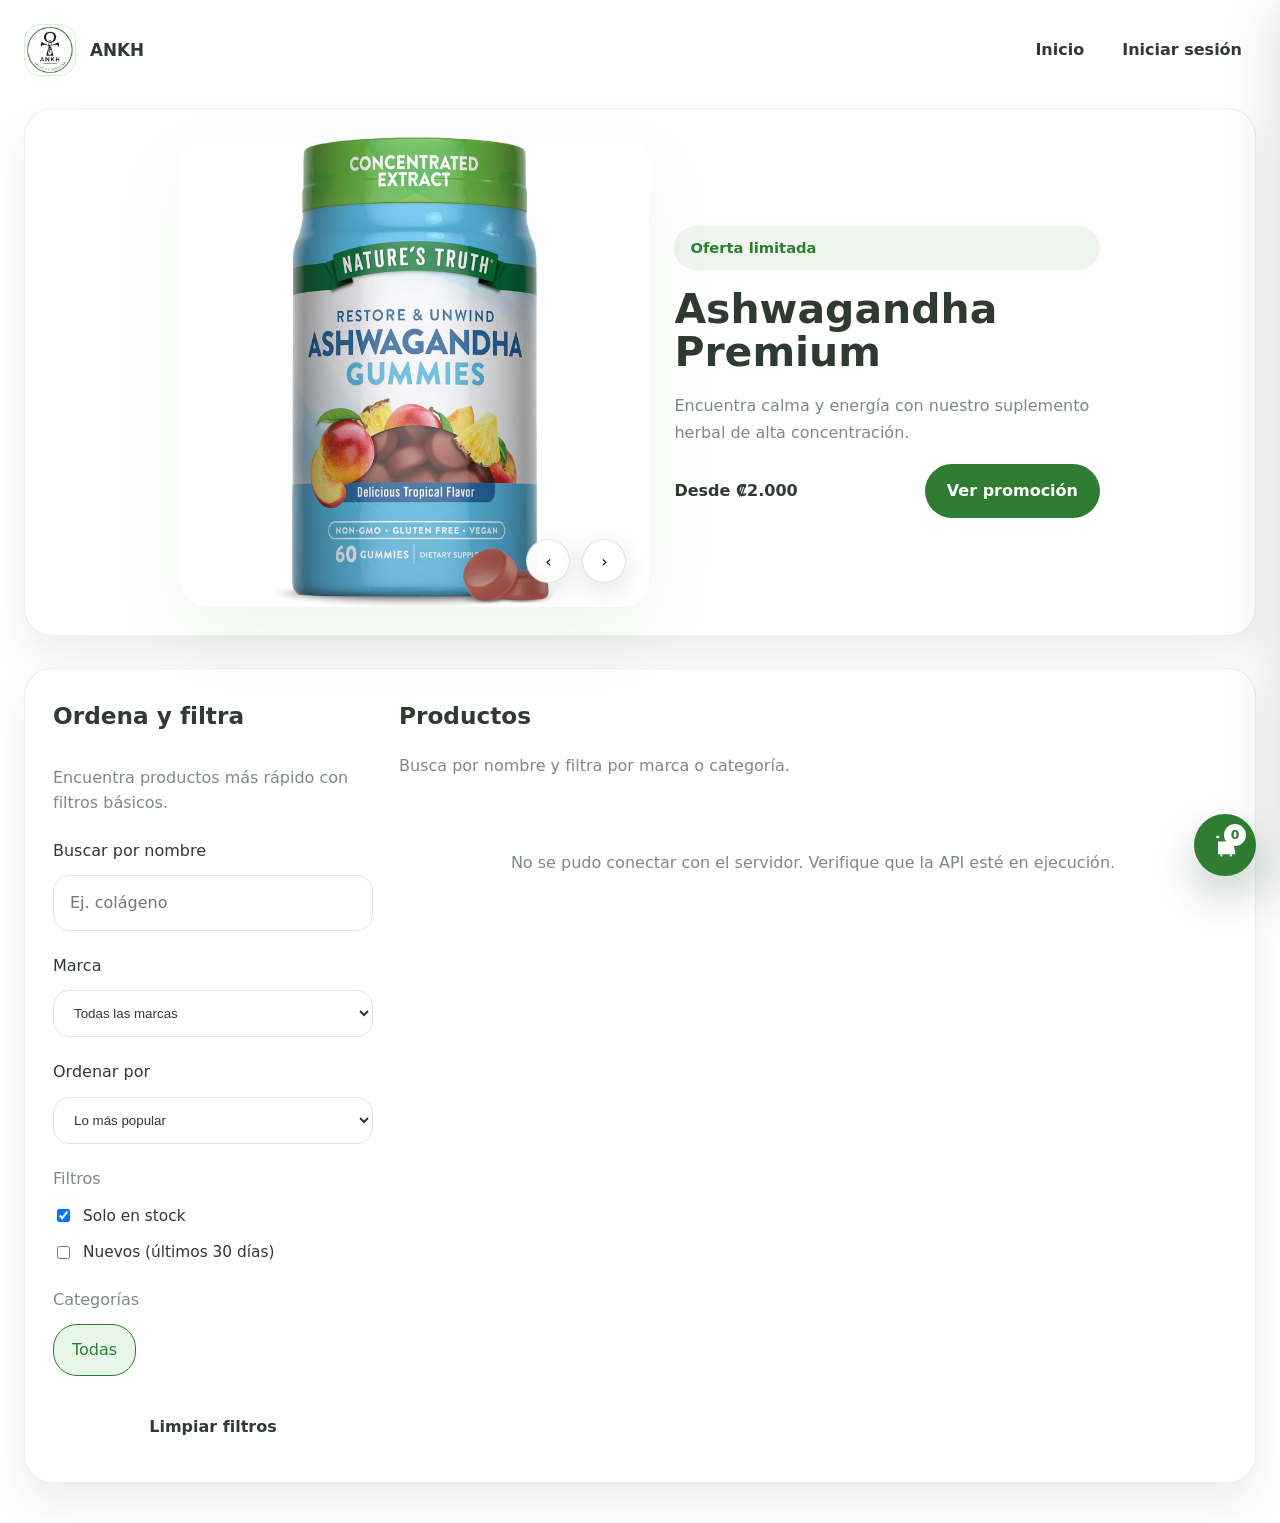
<file: index.html>
<!DOCTYPE html>
<html lang="es">
  <head>
    <meta charset="UTF-8" />
    <meta name="viewport" content="width=device-width, initial-scale=1.0" />
    <title>ANKH | Inicio</title>
    <link rel="stylesheet" href="styles.css" />
  </head>
  <body>
    <div class="page">
      <header class="site-header">
        <div class="site-brand">
          <img src="images/ANKH-logo.png" alt="ANKH logo" />
          <div>
            <strong>ANKH</strong>
          </div>
        </div>
        <nav class="site-nav">
          <a href="index.html">Inicio</a>
          <a id="navProfile" href="perfil.html">Perfil</a>
        </nav>
      </header>

      <section class="hero-card hero">
        <div class="promo-panel hero-promo-panel">
          <div class="promo-panel-image">
            <img id="promoImage" src="images/ASHWAGANDHA.jpg" alt="Promoción ANKH" />
            <div class="promo-nav-buttons">
              <button type="button" class="carousel-arrow promo-nav" id="promoPrev">‹</button>
              <button type="button" class="carousel-arrow promo-nav" id="promoNext">›</button>
            </div>
          </div>
          <div class="promo-panel-copy">
            <span class="badge badge-soft" id="promoLabel">Oferta limitada</span>
            <h1 id="promoTitle">Set de confort premium</h1>
            <p id="promoDescription">Ahorra 20% en el nuevo set para casa con diseño ergonómico y materiales suaves.</p>
            <div class="promo-panel-footer">
              <strong id="promoPrice">Desde $129.000</strong>
              <a class="button-primary button-link" id="promoButton" href="index.html?categoria=Hogar">Ver promoción</a>
            </div>
          </div>
        </div>
      </section>

      <section class="section-card card explore-section">
        <div class="explore-grid">
          <aside class="explore-sidebar">
            <div class="sidebar-group">
              <h2>Ordena y filtra</h2>
              <p class="sidebar-note">Encuentra productos más rápido con filtros básicos.</p>
            </div>
            <div class="sidebar-group">
              <label for="searchInput">Buscar por nombre</label>
              <input type="search" id="searchInput" class="sort-select" placeholder="Ej. colágeno" maxlength="150" />
            </div>
            <div class="sidebar-group">
              <label for="brandSelect">Marca</label>
              <select id="brandSelect" class="sort-select">
                <option value="">Todas las marcas</option>
              </select>
            </div>
            <div class="sidebar-group">
              <label for="sortSelect">Ordenar por</label>
              <select id="sortSelect" class="sort-select">
                <option value="popular">Lo más popular</option>
                <option value="priceLow">Precio: más bajo</option>
                <option value="priceHigh">Precio: más alto</option>
                <option value="newest">Más nuevo</option>
              </select>
            </div>
            <div class="sidebar-group">
              <p class="sidebar-title">Filtros</p>
              <label class="filter-line"><input type="checkbox" id="filterStock" checked /> Solo en stock</label>
              <label class="filter-line"><input type="checkbox" id="filterNew" /> Nuevos (últimos 30 días)</label>
            </div>
            <div class="sidebar-group">
              <p class="sidebar-title">Categorías</p>
              <div class="category-buttons category-sidebar-buttons" id="categoryButtons">
                <button type="button" class="category-pill active" data-category="">Todas</button>
              </div>
              <button type="button" class="button-tertiary" id="clearFilters" style="margin-top:12px">Limpiar filtros</button>
            </div>
          </aside>
          <div class="explore-content">
            <div class="section-header">
              <div>
                <h2>Productos</h2>
                <p class="section-note">Busca por nombre y filtra por marca o categoría.</p>
              </div>
              <span id="productCount" class="product-count">Cargando...</span>
            </div>
            <div class="product-preview-grid" id="homeProductGrid"></div>
          </div>
        </div>
      </section>
    </div>

    <button class="cart-toggle" id="cartToggle" aria-label="Abrir carrito">
      <svg viewBox="0 0 24 24" class="cart-icon" aria-hidden="true">
        <path d="M7 4H5L4 6H7L7 4ZM6 9H19L21 20H6L6 9ZM9 22A1 1 0 1 0 9 20A1 1 0 0 0 9 22ZM17 22A1 1 0 1 0 17 20A1 1 0 0 0 17 22Z" />
      </svg>
      <span class="cart-badge" id="cartCount">0</span>
    </button>

    <aside class="cart-drawer" id="cartDrawer">
      <div class="cart-header">
        <div style="display:flex; justify-content:space-between; align-items:center; gap:12px;">
          <div>
            <h2>Tu carrito</h2>
            <p style="margin: 6px 0 0; color: var(--gris-medio);">Revisa tus artículos y finaliza tu compra.</p>
          </div>
          <button class="button-tertiary" id="closeCart" style="font-size:1.5rem;">×</button>
        </div>
      </div>

      <div class="cart-list" id="cartList"></div>

      <div class="cart-footer">
        <div class="total-row">
          <span>Total</span>
          <strong id="cartTotal">₡0</strong>
        </div>
        <form class="checkout-form" id="checkoutForm">
          <input type="text" id="checkoutAddress" placeholder="Dirección de entrega" required />
          <button class="button-primary" type="submit">Pagar</button>
        </form>
        <div class="checkout-receipt hidden" id="checkoutReceipt"></div>
        <p class="checkout-message hidden" id="checkoutMessage"></p>
      </div>
    </aside>

    <script src="scripts/ankh-api.js"></script>
    <script src="scripts/ankh-productos.js"></script>
    <script src="scripts/home-data.js"></script>
    <script src="scripts/index.js"></script>
  </body>
</html>
</file>
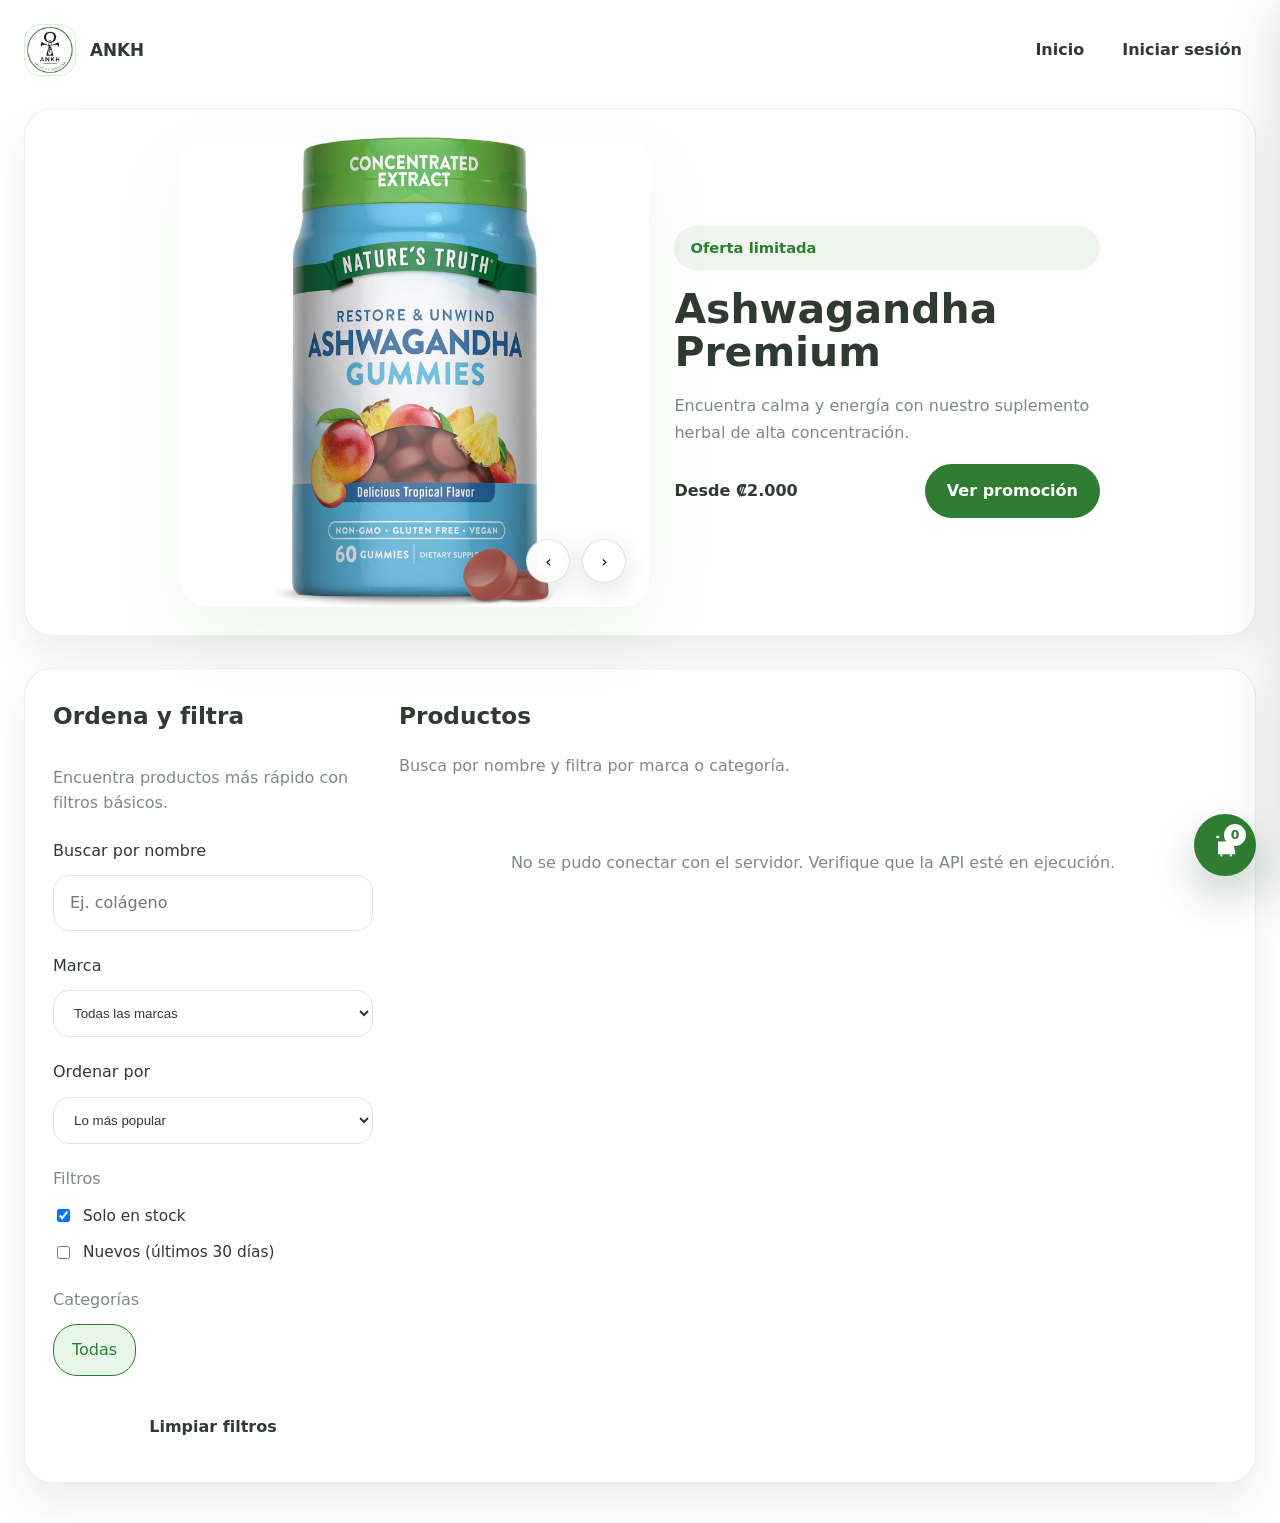
<file: catalogo.html>
<!DOCTYPE html>
<html lang="es">

<head>
  <meta charset="UTF-8" />
  <meta name="viewport" content="width=device-width, initial-scale=1.0" />
  <title>ANKH | Catálogo unificado</title>
  <link rel="stylesheet" href="styles.css" />
</head>

<body>
  <div class="page">
    <section class="section-card card">
      <h2>Catálogo unificado</h2>
      <p>La navegación de catálogo ahora está unificada en la página de inicio.</p>
      <a class="button-primary" href="index.html">Ir al home</a>
    </section>
  </div>
  <script>
    window.location.replace('index.html');
  </script>
</body>

</html>
</file>
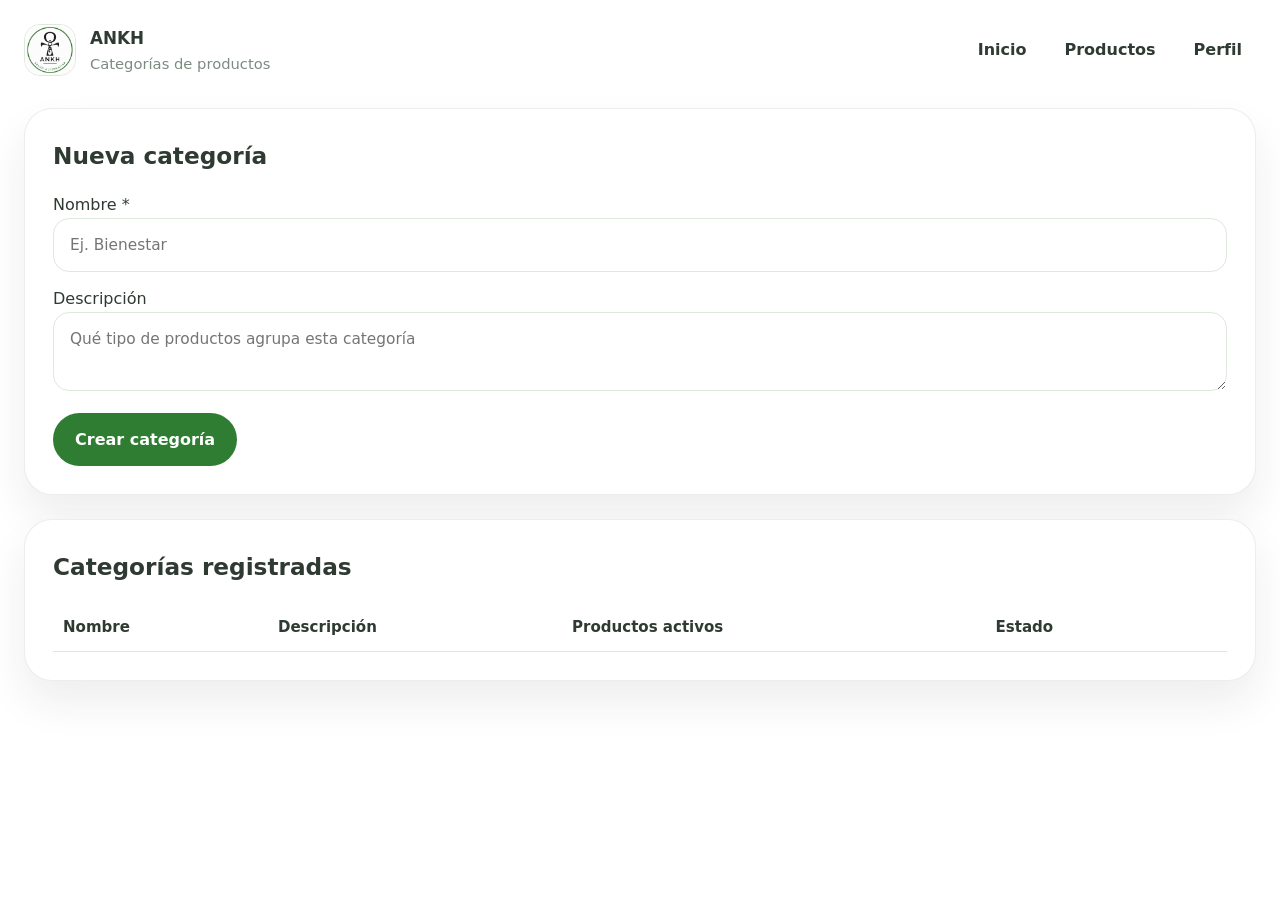
<file: categorias.html>
<!DOCTYPE html>
<html lang="es">
  <head>
    <meta charset="UTF-8" />
    <meta name="viewport" content="width=device-width, initial-scale=1.0" />
    <title>ANKH | Categorías</title>
    <link rel="stylesheet" href="styles.css" />
  </head>
  <body>
    <div class="page">
      <header class="site-header">
        <div class="site-brand">
          <img src="images/ANKH-logo.png" alt="ANKH logo" />
          <div>
            <strong>ANKH</strong>
            <span>Categorías de productos</span>
          </div>
        </div>
        <nav class="site-nav">
          <a href="index.html">Inicio</a>
          <a href="index.html">Productos</a>
          <a href="perfil.html">Perfil</a>
        </nav>
      </header>

      <!-- Crear / editar categoría -->
      <section class="section-card card" id="tarjetaFormulario">
        <h2 id="tituloFormulario">Nueva categoría</h2>
        <div class="form-grid">
          <div>
            <label class="etiqueta" for="nombre">Nombre *</label>
            <input type="text" id="nombre" placeholder="Ej. Bienestar" maxlength="80" />
          </div>
          <div>
            <label class="etiqueta" for="descripcion">Descripción</label>
            <textarea id="descripcion" placeholder="Qué tipo de productos agrupa esta categoría" maxlength="250"></textarea>
          </div>
          <label class="check-line hidden" id="filaActiva">
            <input type="checkbox" id="activa" checked /> Categoría activa
          </label>
          <p id="notaActiva" class="status hidden">
            Para desactivar una categoría primero desactive o reasigne sus productos activos.
          </p>
          <div class="profile-actions">
            <button class="button-primary" id="guardar" type="button">Crear categoría</button>
            <button class="button-secondary hidden" id="cancelar" type="button">Cancelar edición</button>
          </div>
          <p id="mensajeFormulario" class="status hidden"></p>
        </div>
      </section>

      <!-- Listado -->
      <section class="section-card card">
        <h2>Categorías registradas</h2>
        <p id="mensajeLista" class="status hidden" style="margin-bottom:12px"></p>
        <div class="tabla-scroll">
          <table class="tabla-usuarios">
            <thead>
              <tr><th>Nombre</th><th>Descripción</th><th>Productos activos</th><th>Estado</th><th></th></tr>
            </thead>
            <tbody id="cuerpoCategorias"></tbody>
          </table>
        </div>
      </section>
    </div>

    <script src="scripts/ankh-api.js"></script>
    <script>
      // Solo Administrador y Encargado de Inventario administran categorías
      const yo = AnkhApi.requiereRol('Administrador', 'Encargado de Inventario');

      const $ = (id) => document.getElementById(id);
      const nombre = $('nombre');
      const descripcion = $('descripcion');
      const activa = $('activa');
      let categorias = [];
      let editandoId = null;

      function pintarTabla() {
        $('cuerpoCategorias').innerHTML = categorias.length ? categorias.map(c => `
          <tr class="${c.activa ? '' : 'fila-inactiva'}">
            <td><strong>${AnkhApi.esc(c.nombre)}</strong></td>
            <td>${AnkhApi.esc(c.descripcion) || '—'}</td>
            <td>${c.productosActivos}</td>
            <td><span class="estado-pill ${c.activa ? '' : 'inactivo'}">${c.activa ? 'Activa' : 'Inactiva'}</span></td>
            <td><button class="button-secondary" data-editar="${c.id}" type="button">Editar</button></td>
          </tr>`).join('')
          : '<tr><td colspan="5">Aún no hay categorías registradas.</td></tr>';
      }

      function modoCreacion() {
        editandoId = null;
        nombre.value = '';
        descripcion.value = '';
        activa.checked = true;
        $('tituloFormulario').textContent = 'Nueva categoría';
        $('guardar').textContent = 'Crear categoría';
        $('cancelar').classList.add('hidden');
        $('filaActiva').classList.add('hidden');
        $('notaActiva').classList.add('hidden');
      }

      function modoEdicion(c) {
        editandoId = c.id;
        nombre.value = c.nombre;
        descripcion.value = c.descripcion || '';
        activa.checked = c.activa;
        $('tituloFormulario').textContent = 'Editar categoría';
        $('guardar').textContent = 'Guardar cambios';
        $('cancelar').classList.remove('hidden');
        $('filaActiva').classList.remove('hidden');
        $('notaActiva').classList.remove('hidden');
        $('mensajeFormulario').classList.add('hidden');
        $('tarjetaFormulario').scrollIntoView({ behavior: 'smooth', block: 'start' });
        nombre.focus();
      }

      async function cargar() {
        try {
          categorias = await AnkhApi.get('/Categoria');
          pintarTabla();
        } catch (error) {
          AnkhApi.mostrar($('mensajeLista'), error.message, true);
        }
      }

      async function guardar() {
        const cuerpo = { nombre: nombre.value.trim(), descripcion: descripcion.value.trim() };
        const mensaje = $('mensajeFormulario');
        try {
          if (editandoId === null) {
            await AnkhApi.post('/Categoria', cuerpo);
            modoCreacion();
            AnkhApi.mostrar(mensaje, 'Categoría creada correctamente.');
          } else {
            await AnkhApi.put(`/Categoria/${editandoId}`, { ...cuerpo, activa: activa.checked });
            modoCreacion();
            AnkhApi.mostrar(mensaje, 'Categoría actualizada correctamente.');
          }
          cargar();
        } catch (error) {
          AnkhApi.mostrar(mensaje, error.message, true);
        }
      }

      $('guardar').addEventListener('click', guardar);
      $('cancelar').addEventListener('click', () => { modoCreacion(); $('mensajeFormulario').classList.add('hidden'); });
      $('cuerpoCategorias').addEventListener('click', (e) => {
        const boton = e.target.closest('button[data-editar]');
        if (!boton) return;
        const categoria = categorias.find(c => c.id === Number(boton.dataset.editar));
        if (categoria) modoEdicion(categoria);
      });

      if (yo) cargar();
    </script>
  </body>
</html>
</file>
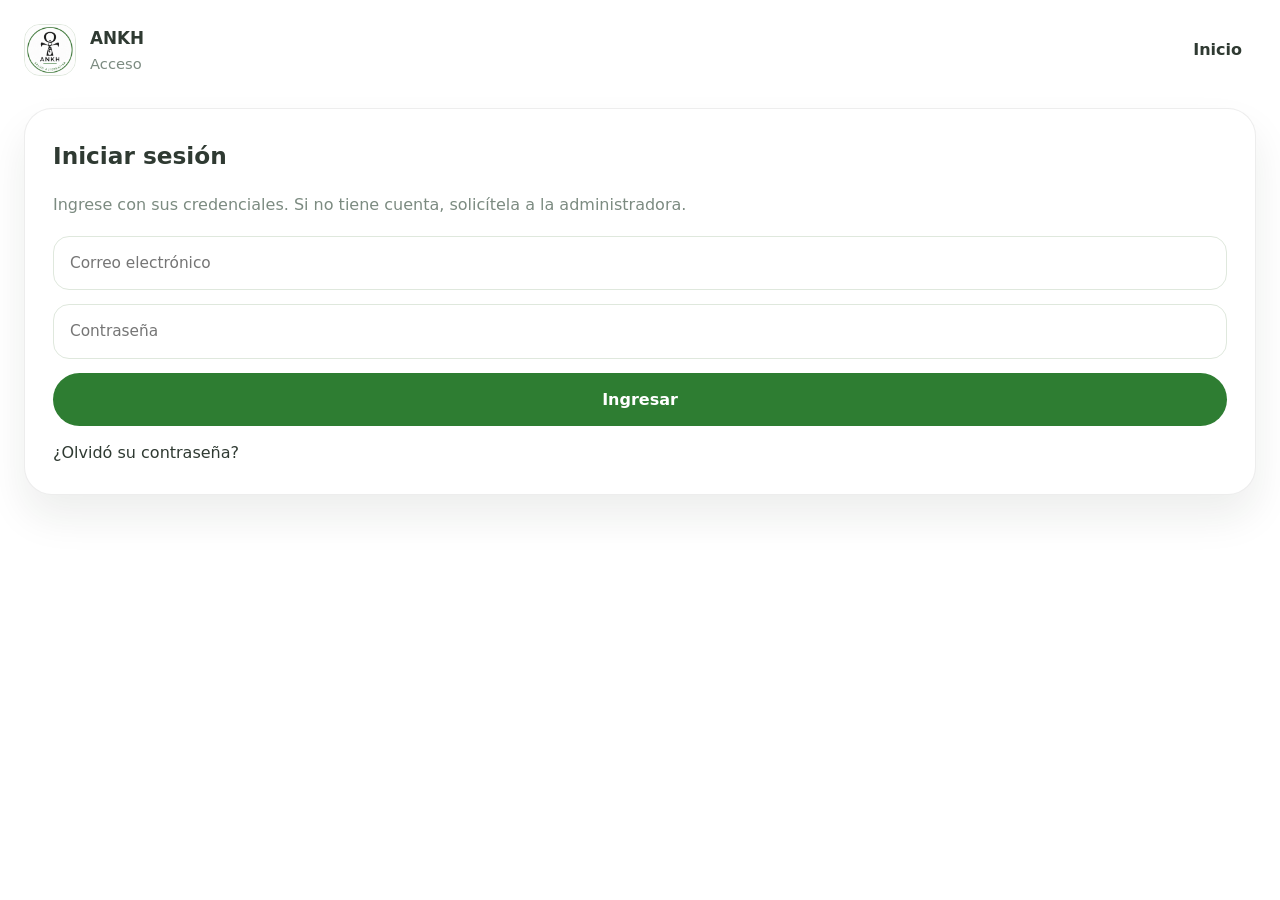
<file: login.html>
<!DOCTYPE html>
<html lang="es">
  <head>
    <meta charset="UTF-8" />
    <meta name="viewport" content="width=device-width, initial-scale=1.0" />
    <title>ANKH | Iniciar sesión</title>
    <link rel="stylesheet" href="styles.css" />
  </head>
  <body>
    <div class="page">
      <header class="site-header">
        <div class="site-brand">
          <img src="images/ANKH-logo.png" alt="ANKH logo" />
          <div>
            <strong>ANKH</strong>
            <span>Acceso</span>
          </div>
        </div>
        <nav class="site-nav">
          <a href="index.html">Inicio</a>

        </nav>
      </header>

      <section class="section-card card">
        <h2>Iniciar sesión</h2>
        <p style="margin-bottom:18px">Ingrese con sus credenciales. Si no tiene cuenta, solicítela a la administradora.</p>

        <div class="form-grid">
          <input type="email" id="loginEmail" placeholder="Correo electrónico" autocomplete="username" />
          <input type="password" id="loginPassword" placeholder="Contraseña" autocomplete="current-password" />
          <button type="button" class="button-primary" id="loginButton">Ingresar</button>
          <p id="loginStatus" class="status hidden"></p>
          <a href="recuperar.html">¿Olvidó su contraseña?</a>
        </div>
      </section>
    </div>

    <script src="scripts/ankh-api.js"></script>
    <script>
      const loginEmail = document.getElementById('loginEmail');
      const loginPassword = document.getElementById('loginPassword');
      const loginButton = document.getElementById('loginButton');
      const loginStatus = document.getElementById('loginStatus');

      const aviso = sessionStorage.getItem('ankh-aviso');
      if (aviso) {
        AnkhApi.mostrar(loginStatus, aviso, true);
        sessionStorage.removeItem('ankh-aviso');
      }

      async function iniciarSesion() {
        if (!loginEmail.value.trim() || !loginPassword.value) {
          AnkhApi.mostrar(loginStatus, 'Ingrese su correo y su contraseña.', true);
          return;
        }
        loginButton.disabled = true;
        try {
          const r = await AnkhApi.login(loginEmail.value.trim(), loginPassword.value);
          AnkhApi.mostrar(loginStatus, `Bienvenido, ${r.nombre}. Redirigiendo...`);

          const destino = r.debeCambiarPassword ? 'perfil.html?cambiar=1' : 'index.html';
          setTimeout(() => window.location.href = destino, 600);
        } catch (error) {
          AnkhApi.mostrar(loginStatus, error.message, true);
          loginPassword.value = '';
          loginButton.disabled = false;
        }
      }

      loginButton.addEventListener('click', iniciarSesion);
      loginPassword.addEventListener('keydown', e => { if (e.key === 'Enter') iniciarSesion(); });
    </script>
  </body>
</html>
</file>
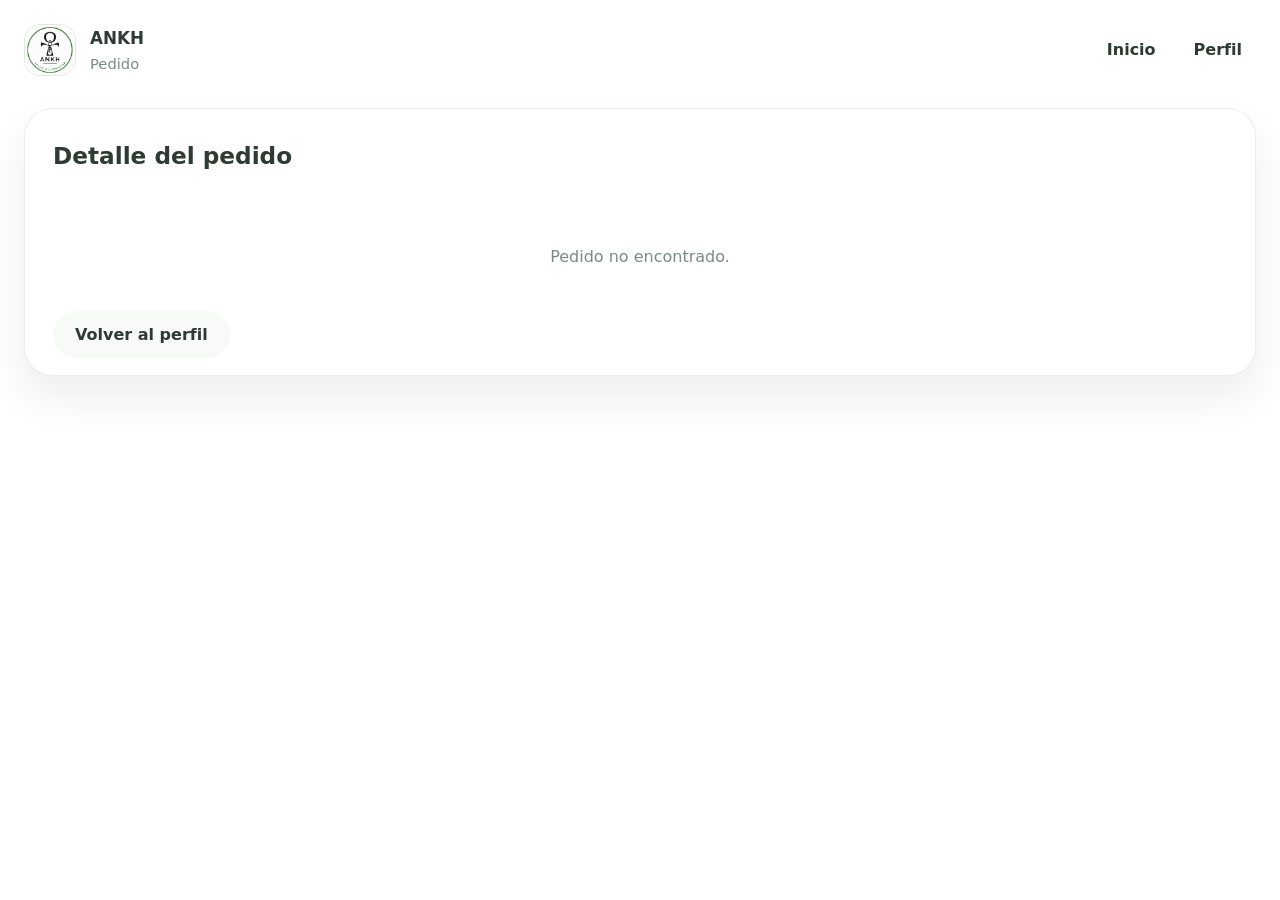
<file: pedido.html>
<!DOCTYPE html>
<html lang="es">

<head>
  <meta charset="UTF-8" />
  <meta name="viewport" content="width=device-width, initial-scale=1.0" />
  <title>ANKH | Pedido</title>
  <link rel="stylesheet" href="styles.css" />
</head>

<body>
  <div class="page">
    <header class="site-header">
      <div class="site-brand">
        <img src="images/ANKH-logo.png" alt="ANKH logo" />
        <div>
          <strong>ANKH</strong>
          <span>Pedido</span>
        </div>
      </div>
      <nav class="site-nav">
        <a href="index.html">Inicio</a>
        <a href="perfil.html">Perfil</a>
      </nav>
    </header>

    <section class="section-card card">
      <h2>Detalle del pedido</h2>
      <div id="orderDetails"></div>
    </section>
  </div>

  <script>
    const orderDetails = document.getElementById('orderDetails');

    function formatMoney(value) {
      return '₡' + value.toLocaleString('es-CO');
    }

    function loadOrders() {
      const saved = localStorage.getItem('ankh-orders');
      return saved ? JSON.parse(saved) : [];
    }

    function renderOrder(order) {
      return `
          <div class="invoice-card">
            <div class="invoice-header">
              <span>Factura de pedido</span>
              <strong>${order.id}</strong>
            </div>
            <div class="invoice-row">
              <span>Fecha</span>
              <strong>${new Date(order.date).toLocaleString('es-CO')}</strong>
            </div>
            <div class="invoice-row">
              <span>Cliente</span>
              <strong>${order.userName || 'Invitado'}</strong>
            </div>
            <div class="invoice-note">Dirección: ${order.address}</div>
            <div class="invoice-note">Correo: ${order.userEmail || 'No registrado'}</div>
            <div class="invoice-note">Estado: Confirmado</div>
            ${order.items.map(item => `
              <div class="invoice-item">
                <span>${item.name} x${item.quantity}</span>
                <strong>${formatMoney(item.subtotal)}</strong>
              </div>
            `).join('')}
            <div class="invoice-total">
              <span>Total</span>
              <strong>${formatMoney(order.total)}</strong>
            </div>
            <div class="invoice-note">Gracias por comprar con ANKH.</div>
            <div class="invoice-row">
              <a class="button-secondary" href="perfil.html">Volver al perfil</a>
              <a class="button-primary" href="index.html">Seguir comprando</a>
            </div>
          </div>
        `;
    }

    const query = new URLSearchParams(window.location.search);
    const orderId = query.get('orderId');
    const orders = loadOrders();
    const order = orders.find(item => item.id === orderId);

    if (!order) {
      orderDetails.innerHTML = `
          <div class="cart-empty">Pedido no encontrado.</div>
          <a class="button-secondary" href="perfil.html">Volver al perfil</a>
        `;
    } else {
      orderDetails.innerHTML = renderOrder(order);
    }
  </script>
</body>

</html>
</file>
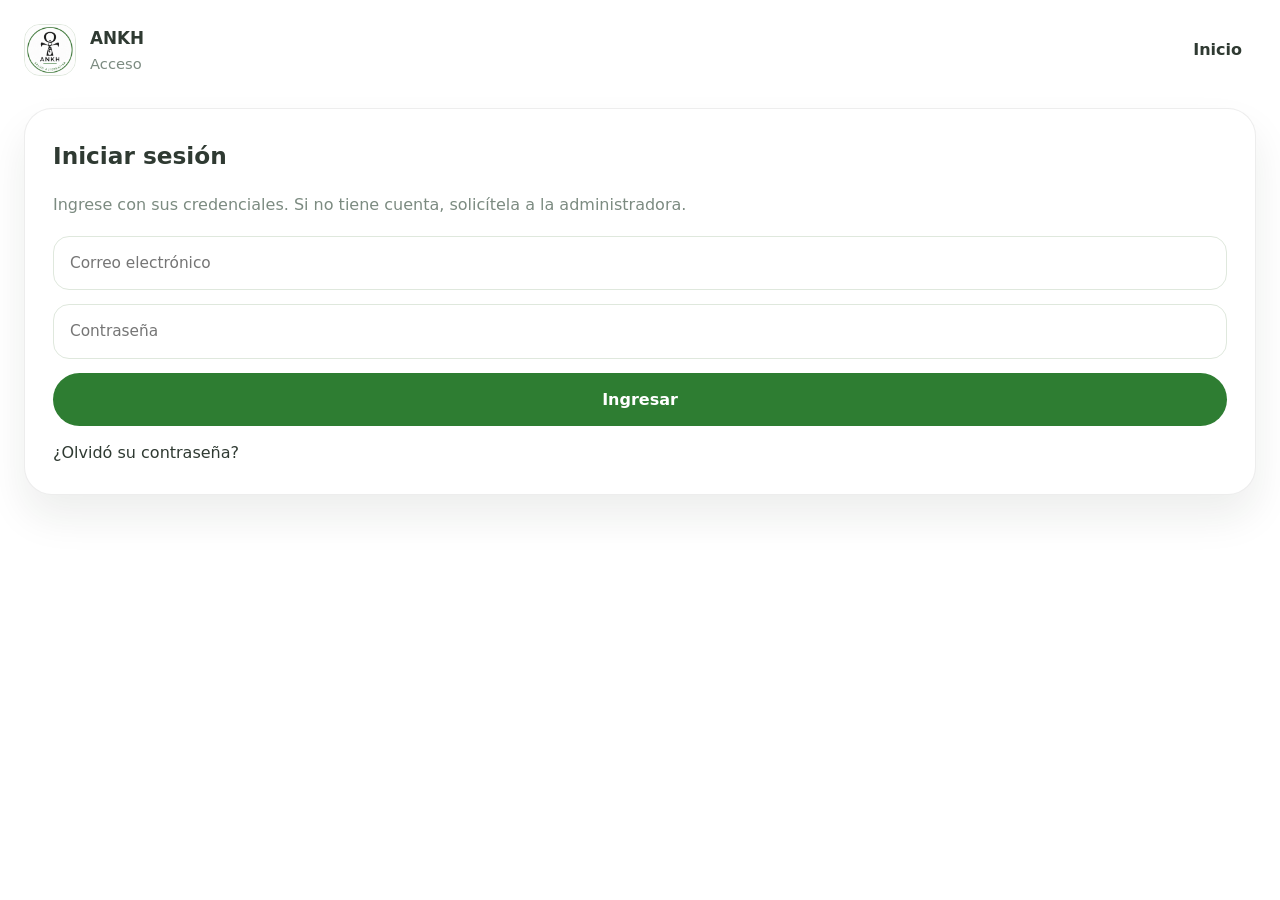
<file: perfil.html>
<!DOCTYPE html>
<html lang="es">
  <head>
    <meta charset="UTF-8" />
    <meta name="viewport" content="width=device-width, initial-scale=1.0" />
    <title>ANKH | Perfil</title>
    <link rel="stylesheet" href="styles.css" />
  </head>
  <body>
    <div class="page">
      <header class="site-header">
        <div class="site-brand">
          <img src="images/ANKH-logo.png" alt="ANKH logo" />
          <div>
            <strong>ANKH</strong>
            <span>Perfil</span>
          </div>
        </div>
        <nav class="site-nav">
          <a href="index.html">Inicio</a>

          <a href="perfil.html">Perfil</a>
        </nav>
      </header>

      <section class="section-card card">
        <h2>Mi perfil</h2>
        <p class="status" id="profileInfo">Cargando tu perfil...</p>
        <div class="form-grid" style="margin-top:14px">
          <div class="row-2">
            <input type="text" id="profileName" placeholder="Nombre completo" maxlength="100" />
            <input type="email" id="profileEmail" placeholder="Correo electrónico" maxlength="150" />
          </div>
          <p class="status" id="profileRole"></p>
          <div class="profile-actions">
            <button class="button-primary" id="saveProfile">Guardar cambios</button>
            <button class="button-secondary" id="cancelProfile">Cancelar</button>
            <button class="button-secondary" id="logoutButton">Cerrar sesión</button>
          </div>
          <p id="profileMessage" class="status hidden"></p>
        </div>
      </section>

      <section class="section-card card" id="passwordSection">
        <h2>Cambiar contraseña</h2>
        <p id="passwordNotice" class="status hidden" style="margin-bottom:14px"></p>
        <div class="form-grid">
          <input type="password" id="currentPassword" placeholder="Contraseña actual" autocomplete="current-password" />
          <div class="row-2">
            <input type="password" id="newPassword" placeholder="Nueva contraseña" autocomplete="new-password" />
            <input type="password" id="confirmPassword" placeholder="Confirmar nueva contraseña" autocomplete="new-password" />
          </div>
          <p class="status">Mínimo 8 caracteres, con mayúscula, minúscula, número y símbolo.</p>
          <div class="profile-actions">
            <button class="button-primary" id="savePassword">Cambiar contraseña</button>
          </div>
          <p id="passwordMessage" class="status hidden"></p>
        </div>
      </section>

      <section class="section-card card order-history-section hidden" id="orderHistorySection">
        <h3>Pedidos recientes</h3>
        <div id="orderHistory" class="order-list"></div>
      </section>
    </div>

    <script src="scripts/ankh-api.js"></script>
    <script>
      const sesionActual = AnkhApi.requiereSesion();

      const profileName = document.getElementById('profileName');
      const profileEmail = document.getElementById('profileEmail');
      const profileInfo = document.getElementById('profileInfo');
      const profileRole = document.getElementById('profileRole');
      const profileMessage = document.getElementById('profileMessage');
      const passwordMessage = document.getElementById('passwordMessage');
      const passwordNotice = document.getElementById('passwordNotice');
      const orderHistorySection = document.getElementById('orderHistorySection');
      const orderHistory = document.getElementById('orderHistory');
      let perfilOriginal = null;

      function loadOrders() {
        const saved = localStorage.getItem('ankh-orders');
        return saved ? JSON.parse(saved) : [];
      }

      function renderOrderHistory(orders) {
        orderHistory.innerHTML = orders.map(order => `
          <article class="order-card">
            <div class="order-row">
              <span>Pedido ${AnkhApi.esc(order.id)}</span>
              <strong>${new Date(order.date).toLocaleDateString('es-CO')}</strong>
            </div>
            <div class="order-row">
              <span>Total</span>
              <strong>${new Intl.NumberFormat('es-CO', { style: 'currency', currency: 'COP' }).format(order.total)}</strong>
            </div>
            <div class="order-actions" style="display:flex; gap: 10px;">
              <a class="button-secondary" href="pedido.html?orderId=${encodeURIComponent(order.id)}">Ver pedido</a>
            </div>
          </article>
        `).join('');
      }

      function pintarPerfil(perfil, modulos) {
        perfilOriginal = perfil;
        profileName.value = perfil.nombre;
        profileEmail.value = perfil.correoElectronico;
        profileInfo.textContent = `Sesión activa como ${perfil.nombre}`;
        if (modulos) {
          profileRole.textContent = `Rol: ${perfil.rol}  ·  Módulos con acceso: ${modulos.join(', ') || 'ninguno'}`;
        }
        const orders = loadOrders().filter(o => o.userEmail === perfil.correoElectronico);
        if (orders.length) { orderHistorySection.classList.remove('hidden'); renderOrderHistory(orders); }
      }

      async function cargarPerfil() {
        try {
          const [perfil, modulos] = await Promise.all([AnkhApi.get('/Cuenta/Perfil'), AnkhApi.get('/Acceso/Modulos')]);
          pintarPerfil(perfil, modulos);
        } catch (error) {
          AnkhApi.mostrar(profileMessage, error.message, true);
        }
      }

      document.getElementById('saveProfile').addEventListener('click', async () => {
        try {
          const r = await AnkhApi.put('/Cuenta/Perfil', {
            nombre: profileName.value.trim(),
            correoElectronico: profileEmail.value.trim()
          });
          AnkhApi.actualizarSesion({ nombre: profileName.value.trim(), correo: profileEmail.value.trim() });
          AnkhApi.mostrar(profileMessage, r.mensaje);
          cargarPerfil();
        } catch (error) {
          AnkhApi.mostrar(profileMessage, error.message, true);
        }
      });

      document.getElementById('cancelProfile').addEventListener('click', () => {
        if (!perfilOriginal) return;
        profileName.value = perfilOriginal.nombre;
        profileEmail.value = perfilOriginal.correoElectronico;
        AnkhApi.mostrar(profileMessage, 'Cambios descartados.');
      });

      document.getElementById('logoutButton').addEventListener('click', () => AnkhApi.logout());

      document.getElementById('savePassword').addEventListener('click', async () => {
        try {
          const r = await AnkhApi.put('/Cuenta/Password', {
            passwordActual: document.getElementById('currentPassword').value,
            nuevaPassword: document.getElementById('newPassword').value,
            confirmarPassword: document.getElementById('confirmPassword').value
          });
          ['currentPassword', 'newPassword', 'confirmPassword'].forEach(id => document.getElementById(id).value = '');
          AnkhApi.actualizarSesion({ debeCambiarPassword: false });
          passwordNotice.classList.add('hidden');
          AnkhApi.mostrar(passwordMessage, r.mensaje);
        } catch (error) {
          AnkhApi.mostrar(passwordMessage, error.message, true);
        }
      });

      if (sesionActual) {
        if (new URLSearchParams(window.location.search).has('cambiar') || sesionActual.debeCambiarPassword) {
          AnkhApi.mostrar(passwordNotice, 'Está usando una contraseña temporal. Por seguridad, cámbiela ahora.', true);
        }
        cargarPerfil();
      }
    </script>
  </body>
</html>
</file>
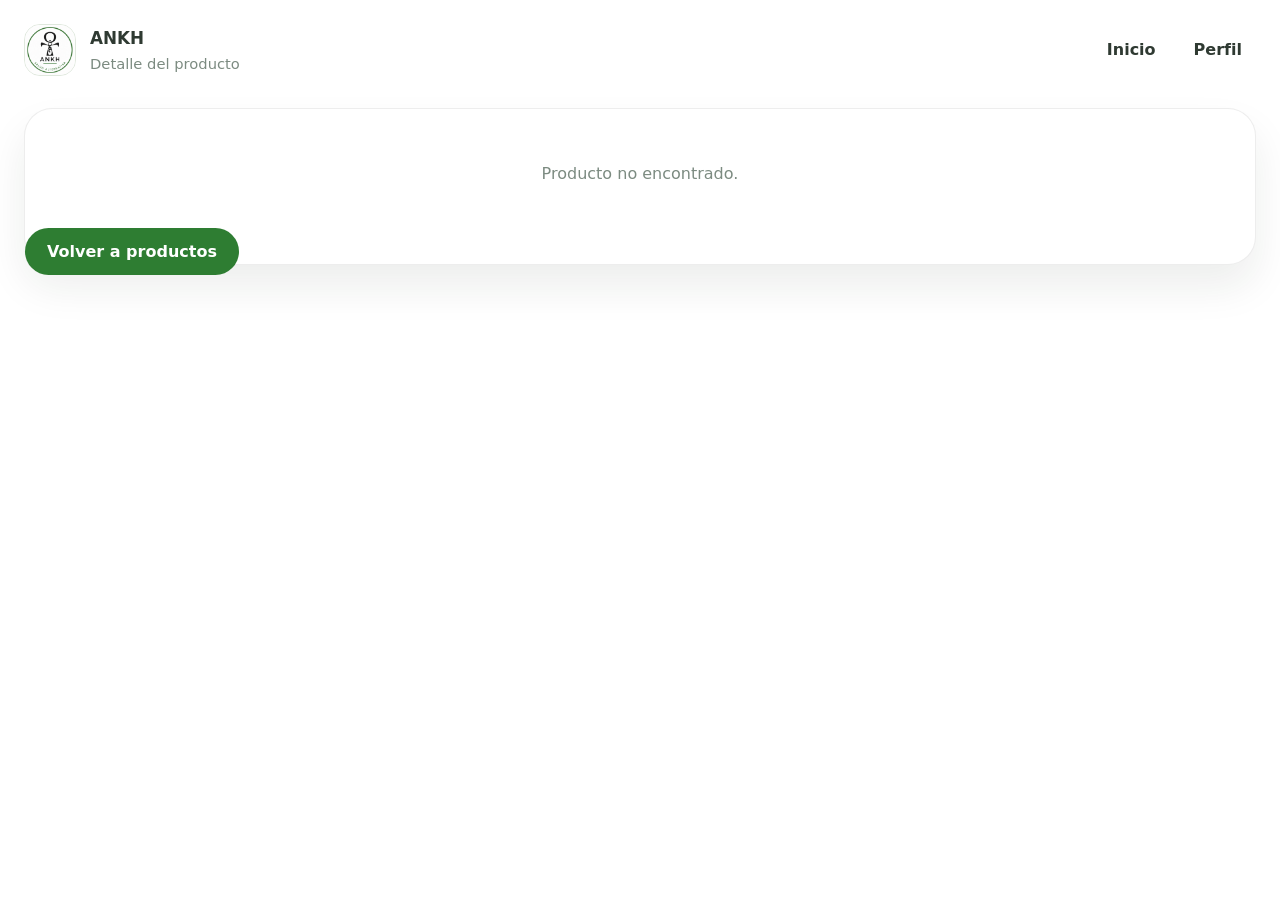
<file: producto.html>
<!DOCTYPE html>
<html lang="es">
  <head>
    <meta charset="UTF-8" />
    <meta name="viewport" content="width=device-width, initial-scale=1.0" />
    <title>ANKH | Producto</title>
    <link rel="stylesheet" href="styles.css" />
  </head>
  <body>
    <div class="page">
      <header class="site-header">
        <div class="site-brand">
          <img src="images/ANKH-logo.png" alt="ANKH logo" />
          <div>
            <strong>ANKH</strong>
            <span>Detalle del producto</span>
          </div>
        </div>
        <nav class="site-nav">
          <a href="index.html">Inicio</a>

          <a href="perfil.html">Perfil</a>
        </nav>
      </header>

      <section class="section-card card product-detail-card">
        <div id="productDetail"></div>
      </section>
    </div>

    <script src="scripts/ankh-api.js"></script>
    <script src="scripts/ankh-productos.js"></script>
    <script>
      const productDetail = document.getElementById('productDetail');
      const query = new URLSearchParams(window.location.search);
      const productId = query.get('id');
      const IMAGEN_POR_DEFECTO = 'images/ANKH-logo.png';

      function formatMoney(value) {
        return '₡' + value.toLocaleString('es-CO');
      }

      function esc(valor) {
        return String(valor == null ? '' : valor)
          .replace(/&/g, '&amp;').replace(/</g, '&lt;').replace(/>/g, '&gt;')
          .replace(/"/g, '&quot;').replace(/'/g, '&#39;');
      }

      function mostrarNoEncontrado(mensaje) {
        productDetail.innerHTML = `
          <div class="cart-empty">${esc(mensaje)}</div>
          <a class="button-primary" href="index.html">Volver a productos</a>
        `;
      }

      function pintarProducto(product) {
        const disponible = !product.descontinuado && product.stock > 0;
        const highlights = [
          'Material premium y duradero',
          'Diseño ergonómico y moderno',
          'Ideal para uso diario en el hogar',
          'Envío rápido y seguro'
        ];

        productDetail.innerHTML = `
          <div class="product-detail-inner">
            <div class="product-detail-media">
              <img src="${esc(product.imagenUrl || IMAGEN_POR_DEFECTO)}" alt="${esc(product.nombre)}"
                   onerror="this.onerror=null;this.src='${IMAGEN_POR_DEFECTO}'" />
            </div>
            <div class="product-detail-info">
              <span class="badge badge-soft">${esc(product.categoria)}</span>
              <h2>${esc(product.nombre)}</h2>
              <p class="product-lead">${esc(product.descripcion || '')}</p>
              <div class="product-detail-meta">
                <strong>${formatMoney(product.precio)}</strong>
                <div class="product-detail-actions">
                  ${disponible
                    ? '<button class="button-primary" id="addToCartBtn" type="button">Agregar al carrito</button>'
                    : '<button class="button-primary" type="button" disabled>No disponible</button>'}
                  <a class="button-secondary" href="index.html">Seguir viendo</a>
                </div>
              </div>
              <div class="product-detail-section">
                <h3>Lo que obtienes</h3>
                <p>Marca: ${esc(product.marca)} · Código: ${esc(product.codigoProducto)}</p>
                <p>${product.descontinuado ? 'Este producto fue descontinuado.' : (product.stock > 0 ? `Disponible: ${product.stock} unidades.` : 'Producto agotado por el momento.')}</p>
                <ul class="product-features">
                  ${highlights.map(item => `<li>${item}</li>`).join('')}
                </ul>
              </div>
              <div class="product-detail-section">
                <h3>Beneficios clave</h3>
                <div class="product-stats-grid">
                  <div>
                    <strong>4.8</strong>
                    <span>Calificación</span>
                  </div>
                  <div>
                    <strong>24h</strong>
                    <span>Despacho rápido</span>
                  </div>
                  <div>
                    <strong>100%</strong>
                    <span>Satisfacción</span>
                  </div>
                </div>
              </div>
              <p id="productMessage" class="status hidden"></p>
            </div>
          </div>
        `;

        const addToCartBtn = document.getElementById('addToCartBtn');
        const productMessage = document.getElementById('productMessage');

        if (addToCartBtn) {
          addToCartBtn.addEventListener('click', () => {
            let cart = [];
            try { cart = JSON.parse(localStorage.getItem('ankh-cart') || '[]'); } catch (error) { cart = []; }
            const item = cart.find(entry => entry.id === product.id);
            if (item) {
              item.quantity += 1;
            } else {
              cart.push({ 
                id: product.id, 
                quantity: 1, 
                name: product.nombre, 
                price: product.precio,
                imagenUrl: product.imagenUrl || IMAGEN_POR_DEFECTO 
              });
            }
            localStorage.setItem('ankh-cart', JSON.stringify(cart));
            productMessage.textContent = 'Producto agregado al carrito.';
            productMessage.classList.remove('hidden');
          });
        }
      }

      if (!productId) {
        mostrarNoEncontrado('Producto no encontrado.');
      } else {
        AnkhProductos.obtener(productId)
          .then(pintarProducto)
          .catch(() => mostrarNoEncontrado('Producto no encontrado.'));
      }
    </script>
  </body>
</html>
</file>
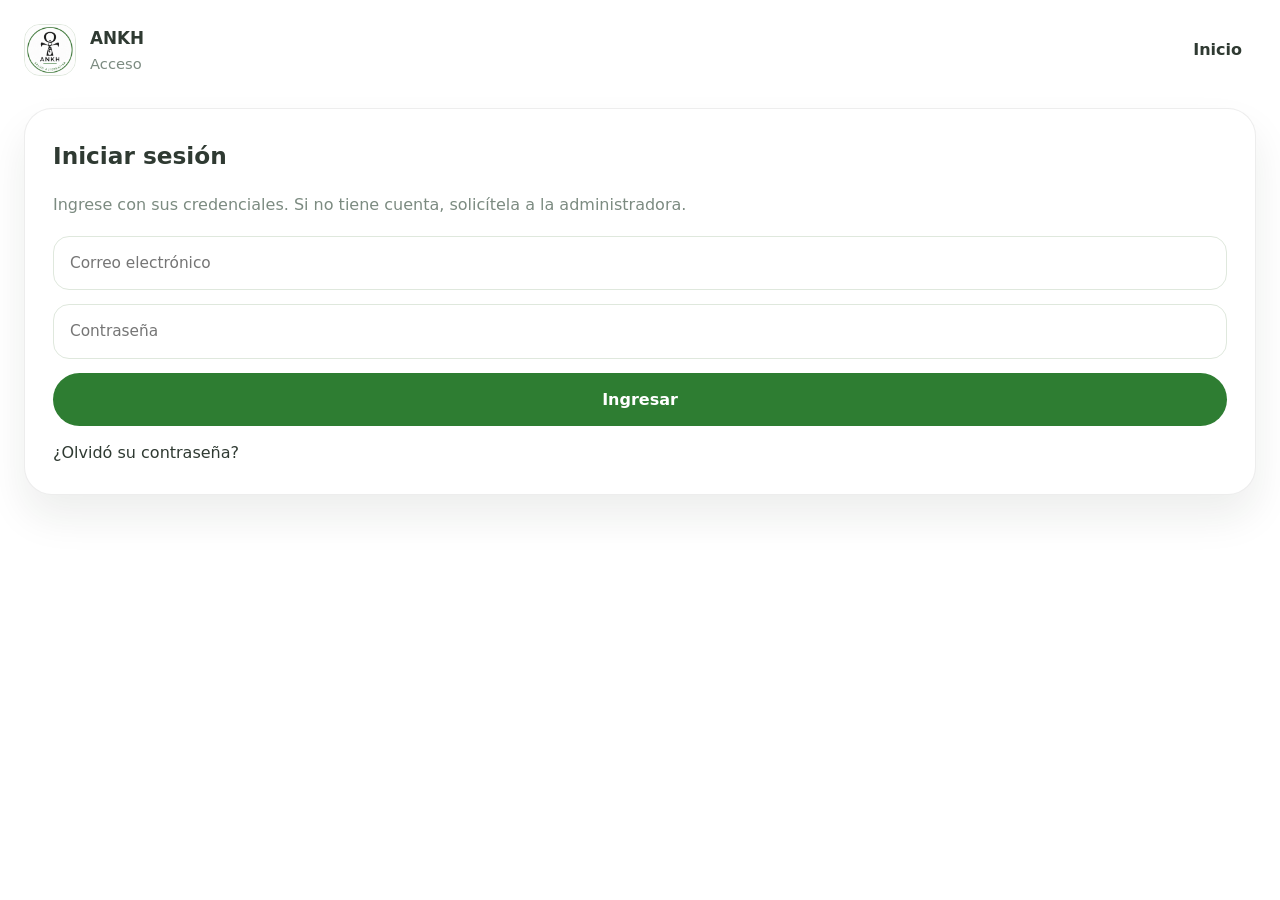
<file: productos.html>
<!DOCTYPE html>
<html lang="es">
  <head>
    <meta charset="UTF-8" />
    <meta name="viewport" content="width=device-width, initial-scale=1.0" />
    <title>ANKH | Catálogo</title>
    <link rel="stylesheet" href="styles.css" />
  </head>
  <body>
    <div class="page">
      <header class="site-header">
        <div class="site-brand">
          <img src="images/ANKH-logo.png" alt="ANKH logo" />
          <div><strong>ANKH</strong><span>Catálogo</span></div>
        </div>
        <nav class="site-nav">
          <a href="index.html">Inicio</a>
          <a href="perfil.html">Perfil</a>
        </nav>
      </header>

      <section class="section-card card">
        <h2>Marcas y categorías</h2>
        <div class="row-2" style="align-items:start; gap:32px">
          <div class="form-grid">
            <h3 style="margin:0">Marcas</h3>
            <div class="row-2">
              <input type="text" id="nuevaMarca" placeholder="Nombre de la marca" maxlength="100" />
              <button class="button-primary" id="crearMarca">Agregar</button>
            </div>
            <ul class="lista-simple" id="listaMarcas"></ul>
          </div>
          <div class="form-grid">
            <h3 style="margin:0">Categorías</h3>
            <div class="row-2">
              <input type="text" id="nuevaCategoria" placeholder="Nombre de la categoría" maxlength="100" />
              <button class="button-primary" id="crearCategoria">Agregar</button>
            </div>
            <ul class="lista-simple" id="listaCategorias"></ul>
          </div>
        </div>
        <p id="mensajeCatalogoBase" class="status hidden" style="margin-top:12px"></p>
      </section>

      <section class="section-card card">
        <h2 id="tituloFormulario">Nuevo producto</h2>
        <div class="form-grid">
          <div class="row-2">
            <input type="text" id="prodCodigo" placeholder="Código de producto" maxlength="30" />
            <input type="text" id="prodNombre" placeholder="Nombre" maxlength="150" />
          </div>
          <textarea id="prodDescripcion" placeholder="Descripción (opcional)" maxlength="500" rows="2"></textarea>
          <input type="text" id="prodImagen" placeholder="Ruta de la imagen (opcional), ej. images/ASHWAGANDHA.jpg" maxlength="300" />
          <div class="row-2">
            <select id="prodMarca"></select>
            <select id="prodCategoria"></select>
          </div>
          <div class="row-2">
            <input type="number" id="prodPrecio" placeholder="Precio" min="0" step="0.01" />
            <input type="number" id="prodStock" placeholder="Stock" min="0" step="1" />
          </div>
          <div class="profile-actions">
            <button class="button-primary" id="guardarProducto">Guardar producto</button>
            <button class="button-secondary hidden" id="cancelarEdicion">Cancelar edición</button>
          </div>
          <p id="mensajeProducto" class="status hidden"></p>
        </div>
      </section>

      <section class="section-card card">
        <h2>Importar productos desde Excel</h2>
        <p class="status" style="margin-bottom:12px">
          El archivo debe ser .xlsx con las columnas: CodigoProducto, Nombre, Marca, Categoria, Precio, Stock (Descripcion e Imagen son opcionales).
          Si una marca o categoría no existe, se crea automáticamente.
        </p>
        <div class="row-2">
          <input type="file" id="archivoImportar" accept=".xlsx" />
          <button class="button-primary" id="importarArchivo">Importar</button>
        </div>
        <div id="resultadoImportacion" class="hidden" style="margin-top:14px"></div>
      </section>

      <section class="section-card card">
        <h2>Productos registrados</h2>
        <p id="mensajeLista" class="status hidden" style="margin-bottom:12px"></p>
        <div class="tabla-scroll">
          <table class="tabla-usuarios">
            <thead>
              <tr><th>Código</th><th>Nombre</th><th>Marca</th><th>Categoría</th><th>Precio</th><th>Stock</th><th>Estado</th><th></th></tr>
            </thead>
            <tbody id="cuerpoProductos"></tbody>
          </table>
        </div>
      </section>

      <section class="section-card card hidden" id="seccionHistorial">
        <h2>Historial de cambios</h2>
        <div id="cuerpoHistorial"></div>
        <button class="button-secondary" id="cerrarHistorial" style="margin-top:12px">Cerrar</button>
      </section>
    </div>

    <script src="scripts/ankh-api.js"></script>
    <script src="scripts/ankh-productos.js"></script>
    <script>
      const yo = AnkhApi.requiereSesion();
      const permitido = !!yo && ['Administrador', 'Encargado de Inventario'].includes(yo.rol);
      if (yo && !permitido) window.location.href = 'index.html';

      const nuevaMarca = document.getElementById('nuevaMarca');
      const nuevaCategoria = document.getElementById('nuevaCategoria');
      const listaMarcas = document.getElementById('listaMarcas');
      const listaCategorias = document.getElementById('listaCategorias');
      const mensajeCatalogoBase = document.getElementById('mensajeCatalogoBase');

      const prodCodigo = document.getElementById('prodCodigo');
      const prodNombre = document.getElementById('prodNombre');
      const prodDescripcion = document.getElementById('prodDescripcion');
      const prodImagen = document.getElementById('prodImagen');
      const prodMarca = document.getElementById('prodMarca');
      const prodCategoria = document.getElementById('prodCategoria');
      const prodPrecio = document.getElementById('prodPrecio');
      const prodStock = document.getElementById('prodStock');
      const tituloFormulario = document.getElementById('tituloFormulario');
      const cancelarEdicion = document.getElementById('cancelarEdicion');
      const mensajeProducto = document.getElementById('mensajeProducto');
      const cuerpoProductos = document.getElementById('cuerpoProductos');
      const mensajeLista = document.getElementById('mensajeLista');

      const seccionHistorial = document.getElementById('seccionHistorial');
      const cuerpoHistorial = document.getElementById('cuerpoHistorial');

      let marcas = [];
      let categorias = [];
      let editandoId = null;

      function opciones(lista) {
        return lista.map(x => `<option value="${x.id}">${AnkhApi.esc(x.nombre)}</option>`).join('');
      }

      // ---------- RF-10 ----------
      async function cargarMarcasCategorias() {
        [marcas, categorias] = await Promise.all([AnkhProductos.listarMarcas(), AnkhProductos.listarCategorias()]);
        listaMarcas.innerHTML = marcas.map(m => `
          <li class="fila-simple">
            <span>${AnkhApi.esc(m.nombre)}</span>
            <button class="button-secondary boton-chico" data-tipo="marca" data-id="${m.id}" data-accion="eliminar">Eliminar</button>
          </li>`).join('') || '<li class="status">Sin marcas todavía.</li>';
        listaCategorias.innerHTML = categorias.map(c => `
          <li class="fila-simple">
            <span>${AnkhApi.esc(c.nombre)}</span>
            <button class="button-secondary boton-chico" data-tipo="categoria" data-id="${c.id}" data-accion="eliminar">Eliminar</button>
          </li>`).join('') || '<li class="status">Sin categorías todavía.</li>';
        prodMarca.innerHTML = '<option value="">Seleccione una marca</option>' + opciones(marcas);
        prodCategoria.innerHTML = '<option value="">Seleccione una categoría</option>' + opciones(categorias);
      }

      document.getElementById('crearMarca').addEventListener('click', async () => {
        if (!nuevaMarca.value.trim()) return;
        try {
          await AnkhProductos.crearMarca(nuevaMarca.value.trim());
          nuevaMarca.value = '';
          AnkhApi.mostrar(mensajeCatalogoBase, 'Marca agregada.');
          cargarMarcasCategorias();
        } catch (error) { AnkhApi.mostrar(mensajeCatalogoBase, error.message, true); }
      });

      document.getElementById('crearCategoria').addEventListener('click', async () => {
        if (!nuevaCategoria.value.trim()) return;
        try {
          await AnkhProductos.crearCategoria(nuevaCategoria.value.trim());
          nuevaCategoria.value = '';
          AnkhApi.mostrar(mensajeCatalogoBase, 'Categoría agregada.');
          cargarMarcasCategorias();
        } catch (error) { AnkhApi.mostrar(mensajeCatalogoBase, error.message, true); }
      });

      [listaMarcas, listaCategorias].forEach(lista => lista.addEventListener('click', async (e) => {
        const boton = e.target.closest('button[data-accion="eliminar"]');
        if (!boton) return;
        const { tipo, id } = boton.dataset;
        if (!confirm('¿Eliminar? Esta acción no se puede deshacer.')) return;
        try {
          await (tipo === 'marca' ? AnkhProductos.eliminarMarca(id) : AnkhProductos.eliminarCategoria(id));
          AnkhApi.mostrar(mensajeCatalogoBase, 'Eliminado correctamente.');
        } catch (error) { AnkhApi.mostrar(mensajeCatalogoBase, error.message, true); }
        cargarMarcasCategorias();
      }));

      // ---------- RF-09 ----------
      function limpiarFormulario() {
        editandoId = null;
        tituloFormulario.textContent = 'Nuevo producto';
        cancelarEdicion.classList.add('hidden');
        [prodCodigo, prodNombre, prodDescripcion, prodImagen, prodPrecio, prodStock].forEach(i => i.value = '');
        prodMarca.value = ''; prodCategoria.value = '';
        prodCodigo.disabled = false;
      }

      function datosFormulario() {
        return {
          codigoProducto: prodCodigo.value.trim(),
          nombre: prodNombre.value.trim(),
          descripcion: prodDescripcion.value.trim() || null,
          imagenUrl: prodImagen.value.trim() || null,
          idMarca: prodMarca.value,
          idCategoria: prodCategoria.value,
          precio: Number(prodPrecio.value),
          stock: Number(prodStock.value)
        };
      }

      document.getElementById('guardarProducto').addEventListener('click', async () => {
        if (!prodMarca.value || !prodCategoria.value) {
          AnkhApi.mostrar(mensajeProducto, 'Seleccione la marca y la categoría.', true);
          return;
        }
        if (prodPrecio.value === '' || prodStock.value === '') {
          AnkhApi.mostrar(mensajeProducto, 'Ingrese el precio y el stock.', true);
          return;
        }
        try {
          if (editandoId) {
            await AnkhProductos.actualizar(editandoId, datosFormulario());
            AnkhApi.mostrar(mensajeProducto, 'Producto actualizado.');
          } else {
            await AnkhProductos.crear(datosFormulario());
            AnkhApi.mostrar(mensajeProducto, 'Producto creado y disponible en el catálogo.');
          }
          limpiarFormulario();
          cargarProductos();
        } catch (error) { AnkhApi.mostrar(mensajeProducto, error.message, true); }
      });

      cancelarEdicion.addEventListener('click', limpiarFormulario);

      function formatoMoneda(valor) {
        return new Intl.NumberFormat('es-CR', { style: 'currency', currency: 'CRC' }).format(valor);
      }

      let productosListados = [];
      const puedeEliminar = !!yo && yo.rol === 'Administrador';

      function pintarProductos(productos) {
        productosListados = productos;
        cuerpoProductos.innerHTML = productos.map(p => `
          <tr>
            <td>${AnkhApi.esc(p.codigoProducto)}</td>
            <td>${AnkhApi.esc(p.nombre)}</td>
            <td>${AnkhApi.esc(p.marca)}</td>
            <td>${AnkhApi.esc(p.categoria)}</td>
            <td>${formatoMoneda(p.precio)}</td>
            <td>${p.stock}</td>
            <td>${p.descontinuado ? 'Descontinuado' : 'Activo'}</td>
            <td style="display:flex; gap:6px; flex-wrap:wrap">
              <button class="button-secondary boton-chico" data-accion="editar" data-id="${p.id}">Editar</button>
              <button class="button-secondary boton-chico" data-accion="historial" data-id="${p.id}">Historial</button>
              ${p.descontinuado
                ? `<button class="button-primary boton-chico" data-accion="reactivar" data-id="${p.id}">Reactivar</button>`
                : `<button class="button-secondary boton-chico" data-accion="descontinuar" data-id="${p.id}">Descontinuar</button>`}
              ${puedeEliminar ? `<button class="button-secondary boton-chico boton-peligro" data-accion="eliminar" data-id="${p.id}">Eliminar</button>` : ''}
            </td>
          </tr>`).join('');
      }

      async function cargarProductos() {
        try {
          const productos = await AnkhProductos.listarTodos();
          pintarProductos(productos);
        } catch (error) { AnkhApi.mostrar(mensajeLista, error.message, true); }
      }

      cuerpoProductos.addEventListener('click', async (e) => {
        const boton = e.target.closest('button[data-accion]');
        if (!boton) return;
        const { accion, id } = boton.dataset;

        if (accion === 'editar') {
          const p = await AnkhProductos.obtener(id);
          editandoId = id;
          tituloFormulario.textContent = `Editando: ${p.nombre}`;
          cancelarEdicion.classList.remove('hidden');
          prodCodigo.value = p.codigoProducto; prodCodigo.disabled = true; // el código no se edita
          prodNombre.value = p.nombre;
          prodDescripcion.value = p.descripcion || '';
          prodImagen.value = p.imagenUrl || '';
          prodMarca.value = p.idMarca; prodCategoria.value = p.idCategoria;
          prodPrecio.value = p.precio; prodStock.value = p.stock;
          window.scrollTo({ top: 0, behavior: 'smooth' });
          return;
        }

        if (accion === 'historial') {
          const historial = await AnkhProductos.historial(id);
          cuerpoHistorial.innerHTML = historial.length
            ? historial.map(h => `
                <div class="fila-simple" style="align-items:flex-start">
                  <span><strong>${AnkhApi.esc(h.campo)}</strong>: ${AnkhApi.esc(h.valorAnterior ?? '—')} → ${AnkhApi.esc(h.valorNuevo ?? '—')}
                    <br><small>${new Date(h.fecha).toLocaleString('es-CR')} · ${AnkhApi.esc(h.usuario || 'Sistema')}</small></span>
                </div>`).join('')
            : '<p class="status">Este producto no tiene cambios registrados todavía.</p>';
          seccionHistorial.classList.remove('hidden');
          seccionHistorial.scrollIntoView({ behavior: 'smooth' });
          return;
        }

        if (accion === 'descontinuar') {
          try {
            const r = await AnkhProductos.descontinuar(id, false);
            // RF-12 escenario 2: si tiene stock, se pide confirmación antes de proceder
            if (r.requiereConfirmacion) {
              if (confirm(`Este producto todavía tiene ${r.stockActual} unidades en stock. ¿Descontinuarlo de todas formas?`)) {
                await AnkhProductos.descontinuar(id, true);
              } else {
                return;
              }
            }
            AnkhApi.mostrar(mensajeLista, 'Producto descontinuado. Ya no aparece en el catálogo público.');
          } catch (error) { AnkhApi.mostrar(mensajeLista, error.message, true); }
          cargarProductos();
        }

        if (accion === 'eliminar') {
          const p = productosListados.find(x => x.id === id);
          const nombre = p ? p.nombre : 'este producto';
          if (!confirm(`¿Eliminar definitivamente "${nombre}"?\n\nSe borrará también su historial y no se puede deshacer.\nSi solo quiere ocultarlo del catálogo, use "Descontinuar".`)) return;
          try {
            await AnkhProductos.eliminar(id);
            if (editandoId === id) limpiarFormulario();
            seccionHistorial.classList.add('hidden');
            AnkhApi.mostrar(mensajeLista, 'Producto eliminado.');
          } catch (error) { AnkhApi.mostrar(mensajeLista, error.message, true); }
          cargarProductos();
        }

        if (accion === 'reactivar') {
          try {
            await AnkhProductos.reactivar(id);
            AnkhApi.mostrar(mensajeLista, 'Producto reactivado con sus datos originales.');
          } catch (error) { AnkhApi.mostrar(mensajeLista, error.message, true); }
          cargarProductos();
        }
      });

      document.getElementById('cerrarHistorial').addEventListener('click', () => seccionHistorial.classList.add('hidden'));


      document.getElementById('importarArchivo').addEventListener('click', async () => {
        const input = document.getElementById('archivoImportar');
        const resultado = document.getElementById('resultadoImportacion');
        if (!input.files.length) return;
        try {
          const r = await AnkhProductos.importar(input.files[0]);
          resultado.classList.remove('hidden');
          resultado.innerHTML = `
            <p class="status-ok">Se importaron ${r.importados} de ${r.totalFilas} productos.</p>
            ${r.omitidos.length ? `<p class="status-error">Filas omitidas:</p>
              <ul class="lista-simple">${r.omitidos.map(o => `<li>Fila ${o.fila}: ${AnkhApi.esc(o.motivo)}</li>`).join('')}</ul>` : ''}`;
          input.value = '';
          cargarMarcasCategorias();
          cargarProductos();
        } catch (error) {
          resultado.classList.remove('hidden');
          resultado.innerHTML = `<p class="status-error">${AnkhApi.esc(error.message)}</p>`;
        }
      });

      if (permitido) { limpiarFormulario(); cargarMarcasCategorias(); cargarProductos(); }
    </script>
  </body>
</html>
</file>
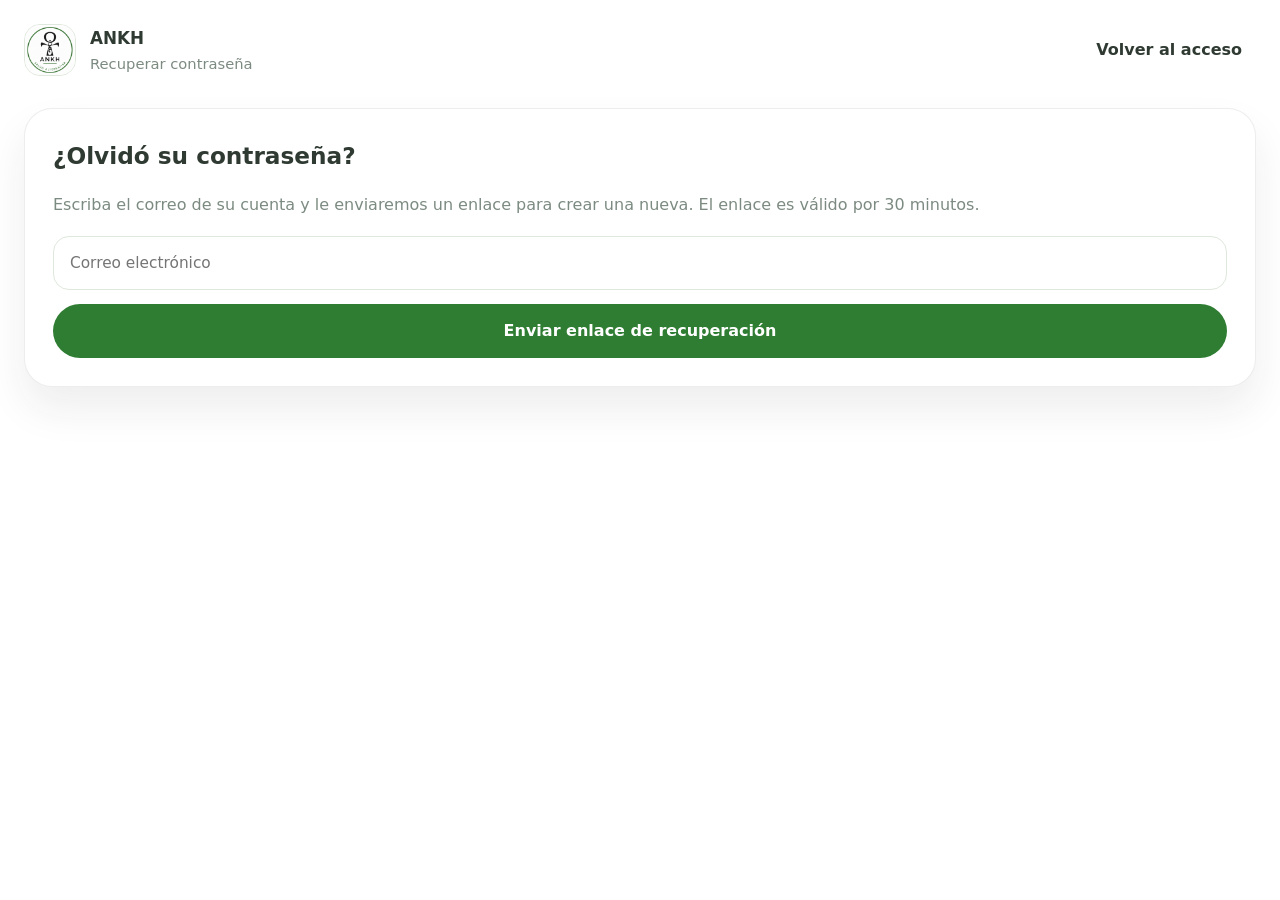
<file: recuperar.html>
<!DOCTYPE html>
<html lang="es">
  <head>
    <meta charset="UTF-8" />
    <meta name="viewport" content="width=device-width, initial-scale=1.0" />
    <title>ANKH | Recuperar contraseña</title>
    <link rel="stylesheet" href="styles.css" />
  </head>
  <body>
    <div class="page">
      <header class="site-header">
        <div class="site-brand">
          <img src="images/ANKH-logo.png" alt="ANKH logo" />
          <div><strong>ANKH</strong><span>Recuperar contraseña</span></div>
        </div>
        <nav class="site-nav"><a href="login.html">Volver al acceso</a></nav>
      </header>

      <section class="section-card card">
        <h2>¿Olvidó su contraseña?</h2>
        <p style="margin-bottom:18px">Escriba el correo de su cuenta y le enviaremos un enlace para crear una nueva. El enlace es válido por 30 minutos.</p>
        <div class="form-grid">
          <input type="email" id="correo" placeholder="Correo electrónico" />
          <button type="button" class="button-primary" id="enviar">Enviar enlace de recuperación</button>
          <p id="estado" class="status hidden"></p>
        </div>
      </section>
    </div>

    <script src="scripts/ankh-api.js"></script>
    <script>
      const correo = document.getElementById('correo');
      const enviar = document.getElementById('enviar');
      const estado = document.getElementById('estado');

      enviar.addEventListener('click', async () => {
        if (!correo.value.trim()) { AnkhApi.mostrar(estado, 'Ingrese su correo.', true); return; }
        enviar.disabled = true;
        try {
          const r = await AnkhApi.post('/Recuperacion/Solicitar', { correoElectronico: correo.value.trim() }, false);
          AnkhApi.mostrar(estado, r.mensaje);
        } catch (error) {
          AnkhApi.mostrar(estado, error.message, true);
        }
        enviar.disabled = false;
      });
    </script>
  </body>
</html>
</file>
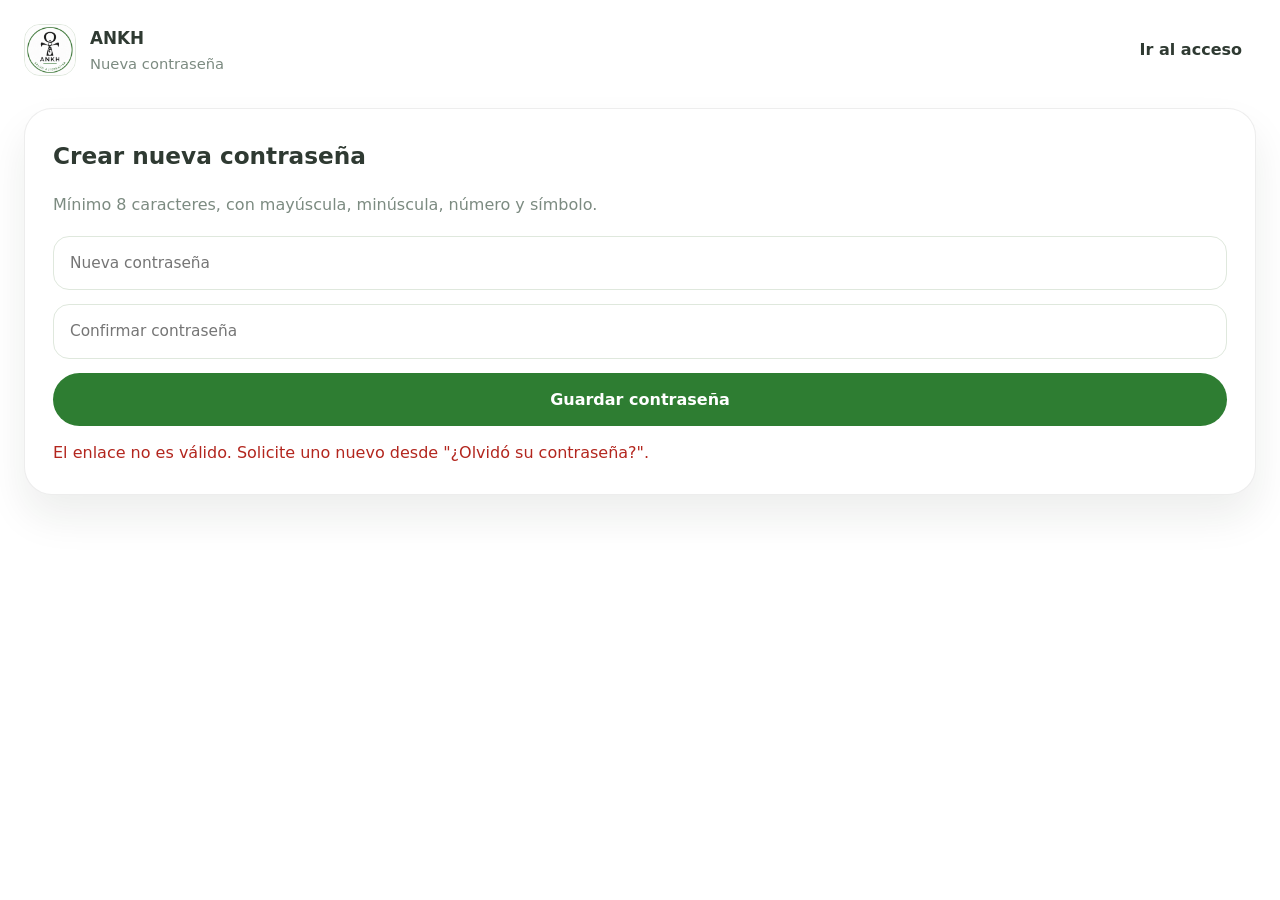
<file: restablecer.html>
<!DOCTYPE html>
<html lang="es">
  <head>
    <meta charset="UTF-8" />
    <meta name="viewport" content="width=device-width, initial-scale=1.0" />
    <title>ANKH | Nueva contraseña</title>
    <link rel="stylesheet" href="styles.css" />
  </head>
  <body>
    <div class="page">
      <header class="site-header">
        <div class="site-brand">
          <img src="images/ANKH-logo.png" alt="ANKH logo" />
          <div><strong>ANKH</strong><span>Nueva contraseña</span></div>
        </div>
        <nav class="site-nav"><a href="login.html">Ir al acceso</a></nav>
      </header>

      <section class="section-card card">
        <h2>Crear nueva contraseña</h2>
        <p style="margin-bottom:18px">Mínimo 8 caracteres, con mayúscula, minúscula, número y símbolo.</p>
        <div class="form-grid">
          <input type="password" id="nueva" placeholder="Nueva contraseña" autocomplete="new-password" />
          <input type="password" id="confirmar" placeholder="Confirmar contraseña" autocomplete="new-password" />
          <button type="button" class="button-primary" id="guardar">Guardar contraseña</button>
          <p id="estado" class="status hidden"></p>
        </div>
      </section>
    </div>

    <script src="scripts/ankh-api.js"></script>
    <script>
      const token = new URLSearchParams(window.location.search).get('token');
      const nueva = document.getElementById('nueva');
      const confirmar = document.getElementById('confirmar');
      const guardar = document.getElementById('guardar');
      const estado = document.getElementById('estado');

      if (!token) {
        AnkhApi.mostrar(estado, 'El enlace no es válido. Solicite uno nuevo desde "¿Olvidó su contraseña?".', true);
        guardar.disabled = true;
      }

      guardar.addEventListener('click', async () => {
        guardar.disabled = true;
        try {
          const r = await AnkhApi.post('/Recuperacion/Restablecer', {
            token, nuevaPassword: nueva.value, confirmarPassword: confirmar.value
          }, false);
          AnkhApi.mostrar(estado, r.mensaje);
          setTimeout(() => window.location.href = 'login.html', 1500);
        } catch (error) {
          AnkhApi.mostrar(estado, error.message, true);
          guardar.disabled = false;
        }
      });
    </script>
  </body>
</html>
</file>
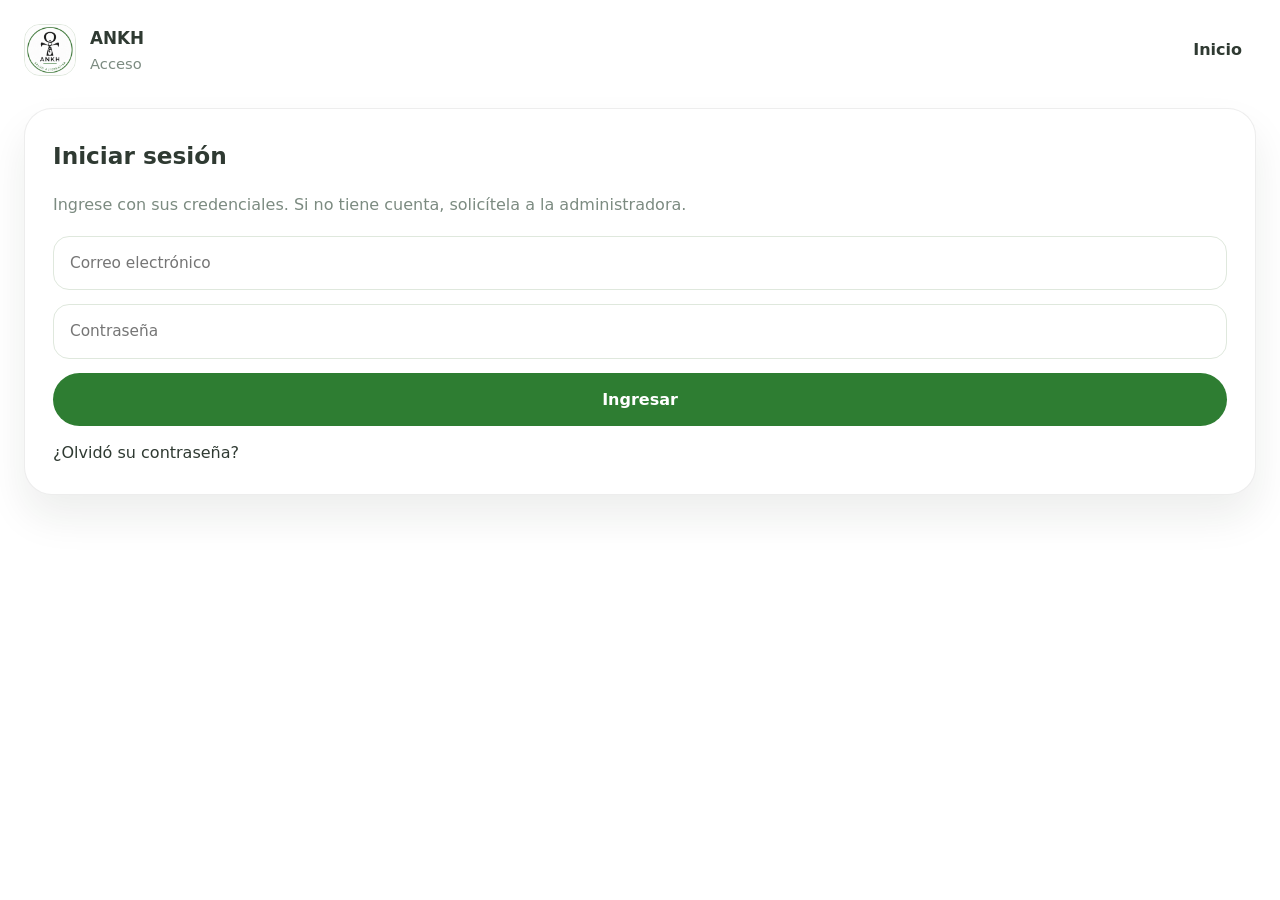
<file: usuarios.html>
<!DOCTYPE html>
<html lang="es">
  <head>
    <meta charset="UTF-8" />
    <meta name="viewport" content="width=device-width, initial-scale=1.0" />
    <title>ANKH | Usuarios</title>
    <link rel="stylesheet" href="styles.css" />
  </head>
  <body>
    <div class="page">
      <header class="site-header">
        <div class="site-brand">
          <img src="images/ANKH-logo.png" alt="ANKH logo" />
          <div>
            <strong>ANKH</strong>
            <span>Usuarios y roles</span>
          </div>
        </div>
        <nav class="site-nav">
          <a href="index.html">Inicio</a>
          <a href="perfil.html">Perfil</a>
        </nav>
      </header>

      <section class="section-card card">
        <h2>Nuevo usuario</h2>
        <div class="form-grid">
          <div class="row-2">
            <input type="text" id="nuevoNombre" placeholder="Nombre completo" maxlength="100" />
            <input type="email" id="nuevoCorreo" placeholder="Correo electrónico" maxlength="150" />
          </div>
          <select id="nuevoRol"></select>
          <p class="status">El sistema genera una contraseña temporal y la envía al correo del usuario.</p>
          <div class="profile-actions">
            <button class="button-primary" id="crearUsuario">Crear usuario</button>
          </div>
          <p id="mensajeCrear" class="status hidden"></p>
        </div>
      </section>

      <section class="section-card card">
        <h2>Personal registrado</h2>
        <p id="mensajeLista" class="status hidden" style="margin-bottom:12px"></p>
        <div class="tabla-scroll">
          <table class="tabla-usuarios">
            <thead>
              <tr><th>Nombre</th><th>Correo</th><th>Rol</th><th>Estado</th><th>Último acceso</th><th></th></tr>
            </thead>
            <tbody id="cuerpoUsuarios"></tbody>
          </table>
        </div>
      </section>
    </div>

    <script src="scripts/ankh-api.js"></script>
    <script>
      const yo = AnkhApi.requiereAdmin();

      const nuevoNombre = document.getElementById('nuevoNombre');
      const nuevoCorreo = document.getElementById('nuevoCorreo');
      const nuevoRol = document.getElementById('nuevoRol');
      const mensajeCrear = document.getElementById('mensajeCrear');
      const mensajeLista = document.getElementById('mensajeLista');
      const cuerpoUsuarios = document.getElementById('cuerpoUsuarios');
      let roles = [];

      function opcionesRol(seleccionado) {
        return roles.map(r => `<option value="${r.id}" ${r.id === seleccionado ? 'selected' : ''}>${AnkhApi.esc(r.nombre)}</option>`).join('');
      }

      function pintarUsuarios(usuarios) {
        cuerpoUsuarios.innerHTML = usuarios.map(u => {
          const esYo = yo && u.id === yo.idUsuario;
          const boton = esYo ? '' : (u.activo
            ? `<button class="button-secondary" data-accion="Desactivar" data-id="${u.id}">Desactivar usuario</button>`
            : `<button class="button-primary" data-accion="Reactivar" data-id="${u.id}">Reactivar</button>`);
          return `<tr>
            <td>${AnkhApi.esc(u.nombre)}</td>
            <td>${AnkhApi.esc(u.correoElectronico)}</td>
            <td><select class="cambiar-rol" data-id="${u.id}" ${u.activo ? '' : 'disabled'}>${opcionesRol(u.idRol)}</select></td>
            <td>${u.activo ? 'Activo' : 'Desactivado'}</td>
            <td>${u.ultimoLogin ? new Date(u.ultimoLogin).toLocaleString('es-CR') : '—'}</td>
            <td>${boton}</td>
          </tr>`;
        }).join('');
      }

      async function cargar() {
        try {
          const [listaRoles, usuarios] = await Promise.all([AnkhApi.get('/Usuario/Roles'), AnkhApi.get('/Usuario')]);
          roles = listaRoles;
          nuevoRol.innerHTML = '<option value="">Seleccione un rol</option>' + opcionesRol(null);
          pintarUsuarios(usuarios);
        } catch (error) {
          AnkhApi.mostrar(mensajeLista, error.message, true);
        }
      }

      document.getElementById('crearUsuario').addEventListener('click', async () => {
        try {
          const r = await AnkhApi.post('/Usuario', {
            nombre: nuevoNombre.value.trim(),
            correoElectronico: nuevoCorreo.value.trim(),
            idRol: Number(nuevoRol.value) || 0
          });
          AnkhApi.mostrar(mensajeCrear, r.correoEnviado
            ? 'Usuario creado. Se envió un correo con las credenciales de acceso.'
            : 'Usuario creado, pero no se pudo enviar el correo. Restablezca su contraseña desde "¿Olvidó su contraseña?".', !r.correoEnviado);
          nuevoNombre.value = ''; nuevoCorreo.value = ''; nuevoRol.value = '';
          cargar();
        } catch (error) {
          AnkhApi.mostrar(mensajeCrear, error.message, true);
        }
      });

      cuerpoUsuarios.addEventListener('change', async (e) => {
        if (!e.target.classList.contains('cambiar-rol')) return;
        try {
          await AnkhApi.put(`/Usuario/${e.target.dataset.id}/Rol`, { idRol: Number(e.target.value) });
          AnkhApi.mostrar(mensajeLista, 'Rol actualizado. Los permisos se aplican de inmediato.');
        } catch (error) {
          AnkhApi.mostrar(mensajeLista, error.message, true);
        }
        cargar();
      });

      cuerpoUsuarios.addEventListener('click', async (e) => {
        const boton = e.target.closest('button[data-accion]');
        if (!boton) return;
        const { accion, id } = boton.dataset;
        if (accion === 'Desactivar' && !confirm('¿Desactivar esta cuenta? El usuario no podrá iniciar sesión.')) return;
        try {
          await AnkhApi.put(`/Usuario/${id}/${accion}`);
          AnkhApi.mostrar(mensajeLista, accion === 'Desactivar' ? 'Cuenta desactivada.' : 'Cuenta reactivada con su rol anterior.');
        } catch (error) {
          AnkhApi.mostrar(mensajeLista, error.message, true);
        }
        cargar();
      });

      if (yo) cargar();
    </script>
  </body>
</html>
</file>
<file: styles.css>
:root {
  --verde-principal: #2e7d32;
  --verde-secundario: #4caf50;
  --verde-claro: #e8f6e8;
  --gris: #f4f8f4;
  --gris-oscuro: #2f3a32;
  --gris-medio: #7c8b81;
  --blanco: #ffffff;
  --border: #dfe8dd;
  --sombra: 0 24px 60px rgba(15, 44, 22, 0.12);
}

* {
  box-sizing: border-box;
}

html,
body {
  margin: 0;
  min-height: 100%;
  font-family: Inter, system-ui, -apple-system, BlinkMacSystemFont, 'Segoe UI', sans-serif;
  background: var(--blanco);
  color: var(--gris-oscuro);
}

body {
  line-height: 1.6;
}

img {
  display: block;
  max-width: 100%;
}

a {
  color: inherit;
  text-decoration: none;
}

button,
input,
textarea {
  font: inherit;
}

.page {
  max-width: 1400px;
  margin: 0 auto;
  padding: 24px 24px 40px;
}

.site-header {
  display: flex;
  flex-wrap: wrap;
  justify-content: space-between;
  align-items: center;
  gap: 18px;
  margin-bottom: 32px;
}

.site-brand {
  display: flex;
  align-items: center;
  gap: 14px;
}

.site-brand img {
  width: 52px;
  height: 52px;
  border-radius: 16px;
  object-fit: cover;
  border: 1px solid var(--border);
}

.site-brand strong {
  display: block;
  font-size: 1.05rem;
}

.site-brand span {
  display: block;
  color: var(--gris-medio);
  font-size: 0.92rem;
}

.site-nav {
  display: flex;
  flex-wrap: wrap;
  gap: 10px;
}

.site-nav a,
.button-link {
  border: none;
  background: transparent;
  color: var(--gris-oscuro);
  font-weight: 700;
  padding: 10px 14px;
  border-radius: 999px;
  transition: background 0.2s ease;
}

.site-nav a:hover,
.button-link:hover {
  background: var(--verde-claro);
}

.hero {
  display: block;
  margin-bottom: 32px;
}

.hero-card,
.card,
.section-card,
.cart-drawer,
.modal-card {
  background: var(--blanco);
  border: 1px solid rgba(31, 35, 29, 0.08);
  border-radius: 28px;
  box-shadow: 0 22px 40px rgba(31, 35, 29, 0.08);
}

.hero-card {
  padding: 28px;
}

.badge {
  display: inline-flex;
  align-items: center;
  gap: 10px;
  padding: 10px 14px;
  border-radius: 999px;
  background: var(--verde-claro);
  color: var(--verde-principal);
  font-weight: 700;
  font-size: 0.92rem;
}

.hero-card h1 {
  margin: 24px 0 18px;
  font-size: clamp(2rem, 3.8vw, 3.4rem);
  line-height: 1.02;
}

.hero-card p {
  margin: 0;
  max-width: 580px;
  color: var(--gris-medio);
  font-size: 1rem;
}

.hero-actions {
  display: flex;
  flex-wrap: wrap;
  gap: 16px;
  margin-top: 30px;
}

.button-primary,
.button-secondary,
.button-tertiary {
  border: none;
  border-radius: 999px;
  padding: 14px 22px;
  font-weight: 700;
  transition: transform 0.2s ease, box-shadow 0.2s ease, background-color 0.2s ease;
}

.button-primary {
  background: var(--verde-principal);
  color: var(--blanco);
}

.button-primary:hover {
  transform: translateY(-1px);
  box-shadow: 0 18px 30px rgba(46, 125, 50, 0.18);
}

.button-secondary {
  background: #f7faf7;
  color: var(--gris-oscuro);
}

.button-tertiary {
  background: transparent;
  color: var(--gris-oscuro);
}

.promo-panel {
  display: grid;
  grid-template-columns: minmax(260px, 1fr);
  gap: 22px;
  align-items: start;
  max-width: 920px;
  margin: 0 auto;
}

.hero-promo-panel {
  gap: 20px;
}

.hero-actions {
  display: flex;
  flex-wrap: wrap;
  gap: 14px;
  margin-top: 16px;
}

.promo-panel-image {
  position: relative;
  min-height: 240px;
  border-radius: 28px;
  overflow: hidden;
  box-shadow: 0 18px 36px rgba(46, 125, 50, 0.08);
}

.promo-panel-image img {
  width: 100%;
  height: 100%;
  object-fit: cover;
}

.promo-nav-buttons {
  position: absolute;
  inset: auto 24px 24px auto;
  display: flex;
  gap: 12px;
}

.promo-nav {
  width: 44px;
  height: 44px;
  border-radius: 50%;
  border: 1px solid rgba(46, 125, 50, 0.18);
  background: rgba(255, 255, 255, 0.96);
  box-shadow: 0 8px 24px rgba(15, 44, 22, 0.12);
}

.promo-panel-copy {
  display: grid;
  gap: 18px;
  max-width: 720px;
}

.promo-panel-copy h1,
.promo-panel-copy h2 {
  margin: 0;
  font-size: clamp(2rem, 3.2vw, 3rem);
  line-height: 1.05;
}

.promo-panel-copy p {
  margin: 0;
  color: var(--gris-medio);
  line-height: 1.75;
}

.promo-panel-footer {
  display: flex;
  align-items: center;
  justify-content: space-between;
  gap: 18px;
  flex-wrap: wrap;
}

.badge-soft {
  display: inline-flex;
  align-items: center;
  padding: 10px 16px;
  border-radius: 999px;
  background: rgba(46, 125, 50, 0.08);
  color: var(--verde-principal);
  font-weight: 700;
}

.grid-2 {
  display: grid;
  grid-template-columns: 1.7fr 1fr;
  gap: 28px;
}

.grid-3 {
  display: grid;
  grid-template-columns: repeat(3, minmax(0, 1fr));
  gap: 18px;
}

.card {
  padding: 28px;
}

.card h2,
.section-card h2 {
  margin: 0 0 18px;
  font-size: 1.45rem;
}

.card p,
.status,
.section-card p {
  margin: 0;
  color: var(--gris-medio);
}

.form-grid {
  display: grid;
  gap: 14px;
}

.form-grid input,
.form-grid textarea {
  width: 100%;
  border: 1px solid var(--border);
  border-radius: 16px;
  padding: 14px 16px;
  font-size: 0.96rem;
  color: var(--gris-oscuro);
}

.row-2 {
  display: grid;
  grid-template-columns: 1fr 1fr;
  gap: 14px;
}

.profile-actions {
  display: flex;
  flex-wrap: wrap;
  gap: 12px;
}

.hidden {
  display: none !important;
}

.search-panel {
  padding: 24px;
  margin-bottom: 24px;
}

.search-box {
  display: flex;
  align-items: center;
  gap: 12px;
  padding: 14px 16px;
  border-radius: 999px;
  background: var(--blanco);
  border: 1px solid var(--border);
}

.search-box input {
  width: 100%;
  border: none;
  outline: none;
  background: transparent;
  color: var(--gris-oscuro);
}

.product-wall {
  padding: 24px;
}

.product-grid {
  display: grid;
  gap: 18px;
  grid-template-columns: repeat(3, minmax(0, 1fr));
}

.product-card {
  display: grid;
  gap: 16px;
  background: var(--verde-claro);
  border-radius: 24px;
  overflow: hidden;
}

.product-card img {
  width: 100%;
  height: 240px;
  object-fit: cover;
}

.product-info {
  padding: 20px;
  display: grid;
  gap: 12px;
}

.product-info h3 {
  margin: 0;
  font-size: 1.1rem;
}

.product-info p {
  margin: 0;
  color: var(--gris-medio);
  font-size: 0.95rem;
}

.product-footer {
  display: flex;
  justify-content: space-between;
  align-items: center;
  gap: 12px;
}

.price {
  font-weight: 700;
}

.add-btn {
  border: none;
  border-radius: 999px;
  padding: 12px 18px;
  background: var(--verde-principal);
  color: var(--blanco);
  font-weight: 700;
}

.add-btn:hover {
  transform: translateY(-1px);
}

.feature-grid {
  gap: 18px;
}

.feature-card {
  padding: 24px;
  background: var(--blanco);
  border-radius: 24px;
}

.feature-card h3 {
  margin: 0 0 12px;
}

.feature-card p {
  margin: 0;
}

.promo-grid {
  display: grid;
  gap: 18px;
  grid-template-columns: repeat(3, minmax(0, 1fr));
}

.category-pill,
.feature-card,
.carousel-card,
.product-preview-card {
  border-radius: 24px;
}

.news-card,
.carousel-card,
.product-preview-card {
  padding: 22px;
  border: 1px solid var(--border);
  background: var(--gris);
}

.promo-grid {
  display: grid;
  gap: 18px;
  grid-template-columns: repeat(3, minmax(0, 1fr));
}

.category-pill,
.feature-card,
.carousel-card,
.product-preview-card {
  border-radius: 24px;
}

.carousel-card,
.product-preview-card {
  padding: 22px;
  border: 1px solid var(--border);
  background: var(--gris);
}

.product-preview-grid {
  display: grid;
  gap: 18px;
  grid-template-columns: repeat(auto-fit, minmax(240px, 1fr));
}

.explore-grid {
  display: grid;
  grid-template-columns: 320px 1fr;
  gap: 26px;
  align-items: start;
}

.explore-sidebar {
  display: grid;
  gap: 22px;
}

.sidebar-group {
  display: grid;
  gap: 12px;
}

.sidebar-note,
.section-note {
  margin: 0;
  color: var(--gris-medio);
  line-height: 1.6;
}

.sort-select {
  width: 100%;
  border: 1px solid var(--border);
  border-radius: 16px;
  padding: 14px 16px;
  background: var(--blanco);
  color: var(--gris-oscuro);
}

.filter-line {
  display: flex;
  align-items: center;
  gap: 10px;
  font-size: 0.96rem;
  color: var(--gris-oscuro);
}

.category-sidebar-buttons {
  display: grid;
  gap: 10px;
}

.section-header {
  display: flex;
  align-items: center;
  justify-content: space-between;
  gap: 18px;
  margin-bottom: 20px;
}

.product-count {
  font-weight: 700;
  color: var(--verde-principal);
}

@media (max-width: 1040px) {
  .explore-grid {
    grid-template-columns: 1fr;
  }
}

.product-preview-card {
  display: grid;
  gap: 14px;
  overflow: hidden;
  background: var(--blanco);
  border: 1px solid var(--border);
  border-radius: 24px;
  box-shadow: 0 16px 30px rgba(46, 125, 50, 0.08);
  transition: transform 0.2s ease, box-shadow 0.2s ease;
  cursor: pointer;
}

.product-preview-card:hover {
  transform: translateY(-4px);
  box-shadow: 0 24px 42px rgba(46, 125, 50, 0.12);
}

.product-preview-card img {
  width: 100%;
  height: 220px;
  object-fit: cover;
}

.product-preview-content {
  padding: 18px;
  display: grid;
  gap: 10px;
}

.product-preview-content strong {
  display: block;
}

.product-preview-content p {
  margin: 0;
  color: var(--gris-medio);
}

.promo-panel {
  display: grid;
  grid-template-columns: 1.05fr 0.95fr;
  gap: 24px;
  align-items: center;
}

.promo-panel-image {
  min-height: 360px;
  border-radius: 28px;
  overflow: hidden;
  box-shadow: 0 28px 70px rgba(46, 125, 50, 0.08);
}

.promo-panel-image img {
  width: 100%;
  height: 100%;
  object-fit: cover;
}

.promo-panel-copy {
  display: grid;
  gap: 18px;
}

.promo-panel-copy h2 {
  margin: 0;
  font-size: clamp(2rem, 2.4vw, 2.4rem);
}

.promo-panel-copy p {
  margin: 0;
  color: var(--gris-medio);
  font-size: 1rem;
  line-height: 1.7;
}

.promo-panel-footer {
  display: flex;
  align-items: center;
  justify-content: space-between;
  gap: 18px;
  flex-wrap: wrap;
}

.badge-soft {
  display: inline-flex;
  align-items: center;
  padding: 10px 16px;
  border-radius: 999px;
  background: rgba(46, 125, 50, 0.08);
  color: var(--verde-principal);
  font-weight: 700;
}

.category-buttons {
  display: flex;
  flex-wrap: wrap;
  gap: 12px;
}

.category-pill {
  padding: 12px 18px;
  border: 1px solid var(--border);
  background: var(--blanco);
  color: var(--gris-oscuro);
  cursor: pointer;
}

.category-pill.active,
.category-pill:hover {
  background: var(--verde-claro);
  border-color: var(--verde-principal);
  color: var(--verde-principal);
}

.cart-toggle {
  position: fixed;
  right: 24px;
  bottom: 24px;
  width: 62px;
  height: 62px;
  border-radius: 50%;
  border: none;
  background: var(--verde-principal);
  color: var(--blanco);
  font-size: 1.2rem;
  box-shadow: 0 20px 40px rgba(15, 44, 22, 0.22);
  display: grid;
  place-items: center;
  z-index: 30;
}

.cart-toggle svg {
  width: 28px;
  height: 28px;
  fill: var(--blanco);
}

.cart-badge {
  position: absolute;
  top: 10px;
  right: 10px;
  width: 22px;
  height: 22px;
  border-radius: 999px;
  background: #fff;
  color: var(--verde-principal);
  display: grid;
  place-items: center;
  font-size: 0.78rem;
  font-weight: 700;
}

.checkout-receipt {
  margin-top: 18px;
  padding: 18px 16px;
  border: 1px solid var(--border);
  border-radius: 18px;
  background: #f7fff3;
}

.cart-item {
  display: grid;
  gap: 16px;
  border: 1px solid var(--border);
  border-radius: 22px;
  padding: 18px;
  background: var(--gris);
}

.cart-item::before {
  content: '';
  width: 72px;
  height: 72px;
  border-radius: 20px;
  background-size: cover;
  background-position: center;
  display: block;
}

.cart-item[data-id='1']::before { background-image: url('images/P1.jpg'); }
.cart-item[data-id='2']::before { background-image: url('images/p2.jpg'); }
.cart-item[data-id='3']::before { background-image: url('images/P3.png'); }
.cart-item[data-id='4']::before { background-image: url('images/P4.jpg'); }

.cart-item-details {
  display: grid;
  gap: 8px;
}

.cart-item-details strong {
  display: block;
}

.cart-item-meta {
  display: flex;
  justify-content: space-between;
  align-items: center;
  gap: 12px;
  flex-wrap: wrap;
  color: var(--gris-medio);
}

.cart-item-actions {
  display: flex;
  justify-content: space-between;
  align-items: center;
  gap: 12px;
  flex-wrap: wrap;
}

.quantity-row {
  display: flex;
  gap: 10px;
  align-items: center;
}

.quantity-row button {
  width: 34px;
  height: 34px;
  border-radius: 12px;
  border: 1px solid var(--border);
  background: var(--blanco);
}

.cart-footer {
  background: rgba(232, 246, 232, 0.8);
  border-top: 1px solid var(--border);
}

.cart-footer .checkout-form {
  display: grid;
  gap: 12px;
}

.cart-footer .checkout-form input {
  width: 100%;
  border: 1px solid var(--border);
  border-radius: 16px;
  padding: 14px 16px;
  background: var(--blanco);
}

.cart-footer .checkout-form button {
  width: 100%;
}

.cart-footer .checkout-message,
.checkout-receipt {
  margin-top: 14px;
}

.invoice-card {
  display: grid;
  gap: 12px;
}

.invoice-header {
  display: flex;
  justify-content: space-between;
  align-items: center;
  font-weight: 700;
  margin-bottom: 12px;
}

.invoice-row,
.invoice-item {
  display: flex;
  justify-content: space-between;
  gap: 12px;
  align-items: center;
  padding: 10px 0;
  border-bottom: 1px solid rgba(31, 35, 29, 0.08);
}

.invoice-item:last-child,
.invoice-row:last-child {
  border-bottom: none;
}

.invoice-total {
  display: flex;
  justify-content: space-between;
  align-items: center;
  margin-top: 12px;
  font-weight: 700;
}

.invoice-note {
  color: var(--gris-medio);
  font-size: 0.95rem;
}

.order-list {
  display: grid;
  gap: 16px;
  margin-top: 16px;
}

.order-card {
  padding: 18px;
  border: 1px solid var(--border);
  border-radius: 20px;
  background: #fbfff9;
}

.order-card .order-row {
  display: flex;
  justify-content: space-between;
  align-items: center;
  gap: 12px;
  margin-bottom: 10px;
}

.order-card .order-actions {
  justify-content: flex-end;
}

.cart-drawer {
  position: fixed;
  right: 0;
  top: 0;
  width: min(520px, 90vw);
  height: 100vh;
  background: var(--blanco);
  border-left: 1px solid var(--border);
  box-shadow: -10px 0 50px rgba(15, 44, 22, 0.12);
  transform: translateX(100%);
  transition: transform 0.28s ease;
  z-index: 40;
  display: grid;
  min-height: 0;
  grid-template-rows: auto 1fr auto;
}

.cart-drawer.open {
  transform: translateX(0);
}

.cart-header,
.cart-footer {
  padding: 24px;
}

.cart-header {
  border-bottom: 1px solid var(--border);
}

.cart-list {
  padding: 20px 24px;
  display: grid;
  gap: 18px;
  overflow-y: auto;
  min-height: 0;
}

.cart-item {
  display: flex ;
  flex-direction: column ;
  align-items: stretch ;
  gap: 16px ;
  border: 1px solid var(--border);
  border-radius: 22px;
  padding: 18px;
  background: var(--gris);
}

.cart-item-img {
  width: 100% ;
  height: 200px ; 
  object-fit: contain ; 
  border-radius: 16px ;
  background: #ffffff;
}
.cart-item::before {
  display: none ;
  content: none ;
}

.cart-item-details {
  display: grid ;
  gap: 8px ;
}

.cart-item-details strong {
  display: block;
}

.cart-item-meta {
  display: flex;
  justify-content: space-between;
  align-items: center;
  gap: 12px;
  flex-wrap: wrap;
}

.quantity-row {
  display: flex;
  gap: 10px;
  align-items: center;
}

.quantity-row button {
  width: 34px;
  height: 34px;
  border-radius: 12px;
  border: 1px solid var(--border);
  background: var(--blanco);
}

.cart-footer {
  background: rgba(232, 246, 232, 0.8);
  border-top: 1px solid var(--border);
}

.product-detail-card {
  padding: 0;
}

.product-detail-inner {
  display: grid;
  grid-template-columns: 1.1fr 0.95fr;
  gap: 32px;
  align-items: start;
}

.product-detail-media {
  display: grid;
  gap: 18px;
}

.product-detail-media img {
  width: 100%;
  border-radius: 28px;
  object-fit: cover;
  min-height: 460px;
  box-shadow: 0 30px 60px rgba(46, 125, 50, 0.12);
}

.product-detail-info {
  display: grid;
  gap: 20px;
  padding: 28px;
}

.product-detail-info h2 {
  margin: 0;
  font-size: clamp(2.2rem, 3vw, 3rem);
  line-height: 1.05;
}

.product-lead {
  margin: 0;
  color: var(--gris-medio);
  line-height: 1.75;
  max-width: 680px;
}

.product-detail-meta {
  display: grid;
  gap: 18px;
  grid-template-columns: minmax(160px, auto) 1fr;
  align-items: center;
}

.product-detail-actions {
  display: flex;
  flex-wrap: wrap;
  gap: 12px;
  justify-content: flex-end;
}

.product-detail-section {
  display: grid;
  gap: 12px;
}

.product-detail-section h3 {
  margin: 0;
  font-size: 1.05rem;
}

.product-features {
  list-style: none;
  padding: 0;
  margin: 0;
  display: grid;
  gap: 10px;
}

.product-features li {
  padding-left: 18px;
  position: relative;
  line-height: 1.6;
}

.product-features li::before {
  content: '•';
  position: absolute;
  left: 0;
  top: 0;
  color: var(--verde-principal);
}

.product-stats-grid {
  display: grid;
  grid-template-columns: repeat(3, minmax(0, 1fr));
  gap: 14px;
}

.product-stats-grid div {
  padding: 18px;
  background: var(--blanco);
  border: 1px solid var(--border);
  border-radius: 20px;
  text-align: center;
}

.product-stats-grid strong {
  display: block;
  font-size: 1.2rem;
}

.product-stats-grid span {
  display: block;
  color: var(--gris-medio);
  margin-top: 6px;
}

#productMessage {
  font-weight: 700;
  color: var(--verde-principal);
}

@media (max-width: 980px) {
  .product-detail-inner {
    grid-template-columns: 1fr;
  }

  .product-detail-meta {
    grid-template-columns: 1fr;
  }

  .product-stats-grid {
    grid-template-columns: 1fr;
  }
}

.cart-footer .checkout-form {
  display: grid;
  gap: 12px;
}

.cart-footer .checkout-form input {
  width: 100%;
  border: 1px solid var(--border);
  border-radius: 16px;
  padding: 14px 16px;
  background: var(--blanco);
}

.cart-footer .checkout-form button {
  width: 100%;
}

.cart-footer .checkout-message,
.checkout-receipt {
  margin-top: 14px;
}

.quantity-row button {
  width: 34px;
  height: 34px;
  border-radius: 12px;
  border: 1px solid var(--border);
  background: var(--blanco);
}

.cart-empty {
  padding: 52px 0;
  text-align: center;
  color: var(--gris-medio);
}

.total-row {
  display: flex;
  justify-content: space-between;
  align-items: center;
  margin-bottom: 18px;
}

.checkout-message {
  margin-top: 14px;
  color: var(--verde-principal);
}

.modal-backdrop {
  position: fixed;
  inset: 0;
  background: rgba(0, 0, 0, 0.35);
  opacity: 0;
  pointer-events: none;
  transition: opacity 0.2s ease;
  z-index: 35;
}

.modal-backdrop.open {
  opacity: 1;
  pointer-events: auto;
}

.modal {
  position: fixed;
  inset: 0;
  display: grid;
  place-items: center;
  padding: 24px;
  z-index: 45;
  pointer-events: none;
}

.modal.open {
  pointer-events: auto;
}

.modal-card {
  position: relative;
  width: min(560px, 100%);
  padding: 32px;
}

.close {
  position: absolute;
  top: 18px;
  right: 18px;
  border: none;
  background: transparent;
  font-size: 1.4rem;
  cursor: pointer;
}

@media (max-width: 980px) {
  .hero,
  .grid-2,
  .product-grid,
  .feature-grid,
  .promo-news-grid {
    grid-template-columns: 1fr;
  }
}

@media (max-width: 720px) {
  .hero,
  .site-header,
  .search-panel,
  .hero-actions,
  .profile-actions {
    gap: 14px;
  }

  .hero-card,
  .product-wall,
  .card,
  .section-card {
    border-radius: 24px;
  }

  .site-header {
    justify-content: center;
  }

  .site-nav a {
    width: 100%;
    text-align: center;
  }
}

/* ===== Seguridad y usuarios (RF-01 a RF-08) ===== */
.form-grid select {
  width: 100%;
  border: 1px solid var(--border);
  border-radius: 16px;
  padding: 14px 16px;
  font-size: 0.96rem;
  color: var(--gris-oscuro);
  background: var(--blanco);
}

.status-ok { color: var(--verde-principal) !important; }
.status-error { color: #b3261e !important; }

.section-card + .section-card { margin-top: 24px; }

.tabla-scroll { overflow-x: auto; }
.tabla-usuarios { width: 100%; border-collapse: collapse; }
.tabla-usuarios th,
.tabla-usuarios td {
  text-align: left;
  padding: 12px 10px;
  border-bottom: 1px solid var(--border);
  font-size: 0.94rem;
}
.tabla-usuarios select {
  border: 1px solid var(--border);
  border-radius: 12px;
  padding: 8px 10px;
  background: var(--blanco);
}

.aviso-sesion {
  position: fixed;
  inset: 0;
  background: rgba(15, 44, 22, 0.45);
  display: flex;
  align-items: center;
  justify-content: center;
  z-index: 1000;
  padding: 20px;
}
.aviso-sesion-caja { max-width: 420px; width: 100%; }


/* ===== Catálogo (RF-09 a RF-13) ===== */
.lista-simple { list-style: none; padding: 0; margin: 10px 0 0; display: flex; flex-direction: column; gap: 8px; max-height: 220px; overflow-y: auto; }
.fila-simple { display: flex; justify-content: space-between; align-items: center; gap: 10px; border-bottom: 1px solid var(--border); padding-bottom: 6px; }
.boton-chico { padding: 6px 12px; font-size: 0.85rem; }
.form-grid textarea {
  width: 100%;
  border: 1px solid var(--border);
  border-radius: 16px;
  padding: 14px 16px;
  font-size: 0.96rem;
  font-family: inherit;
  resize: vertical;
}
</file>
